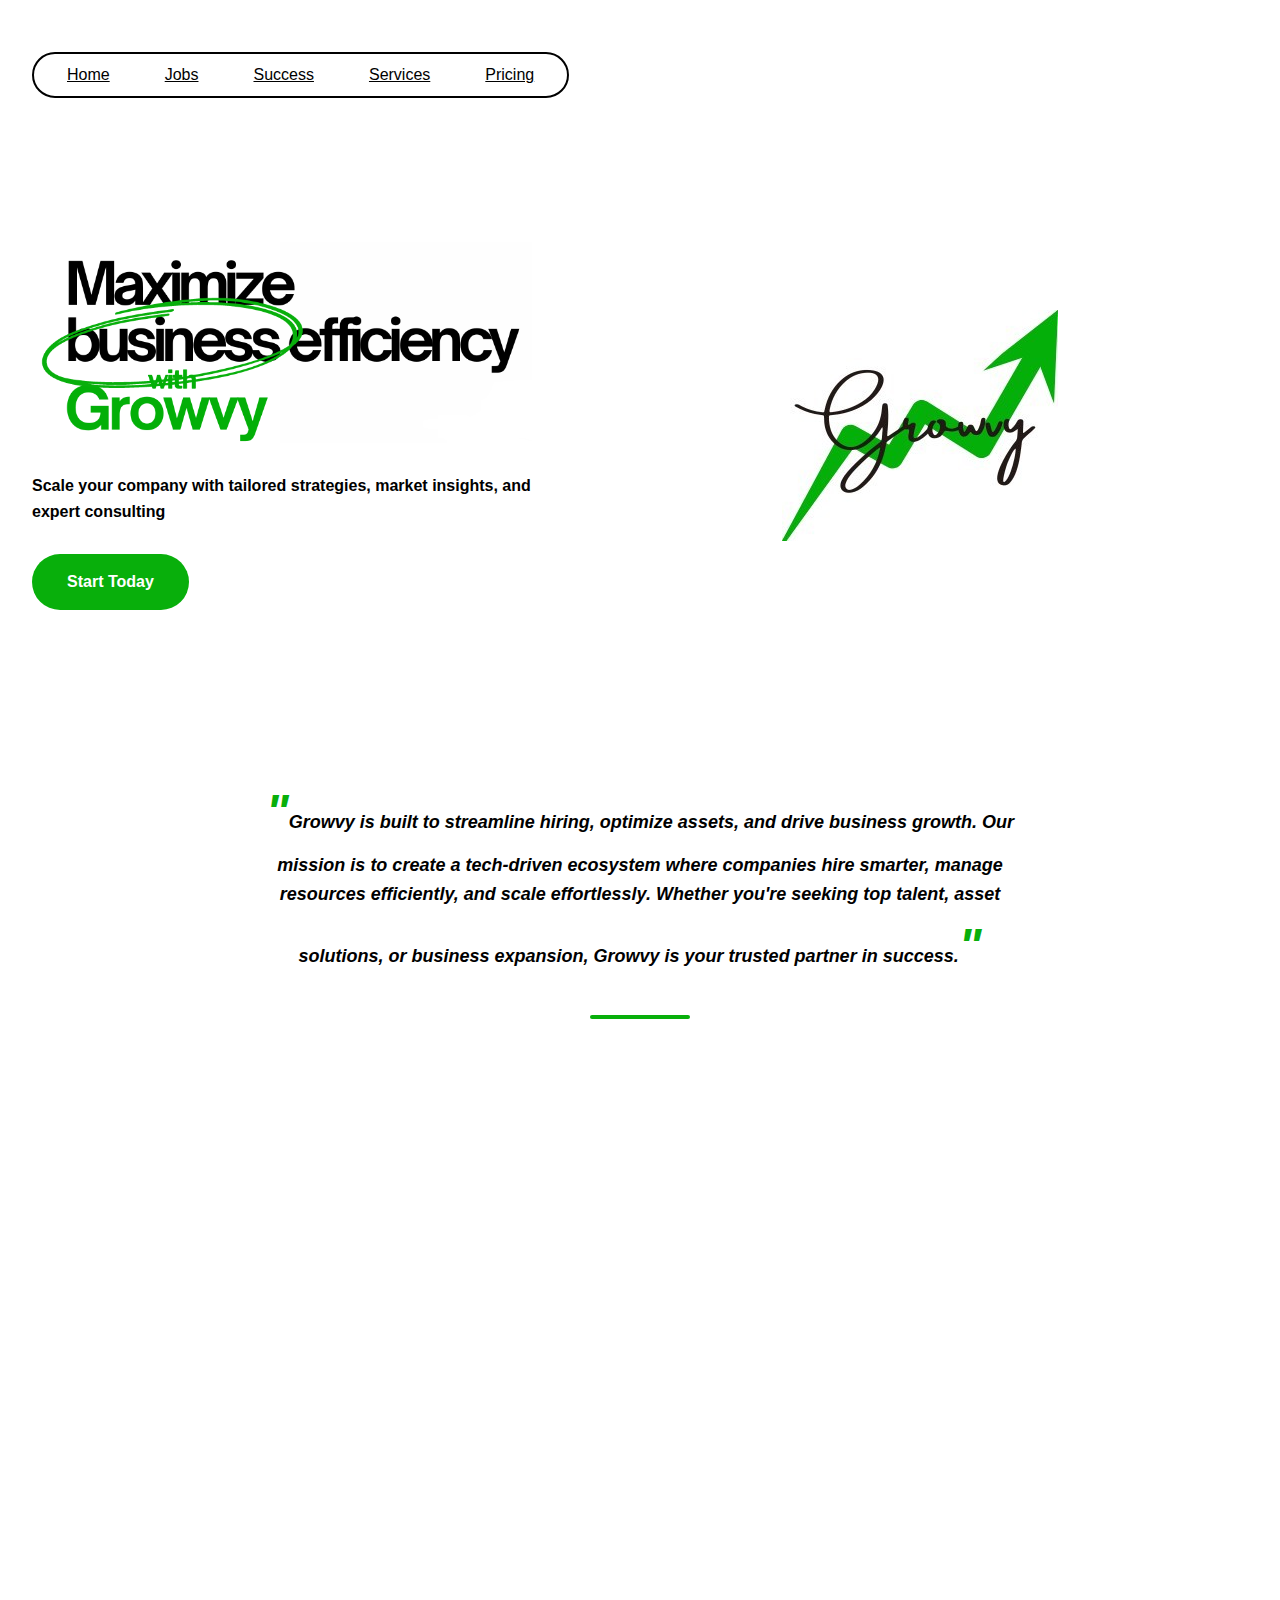
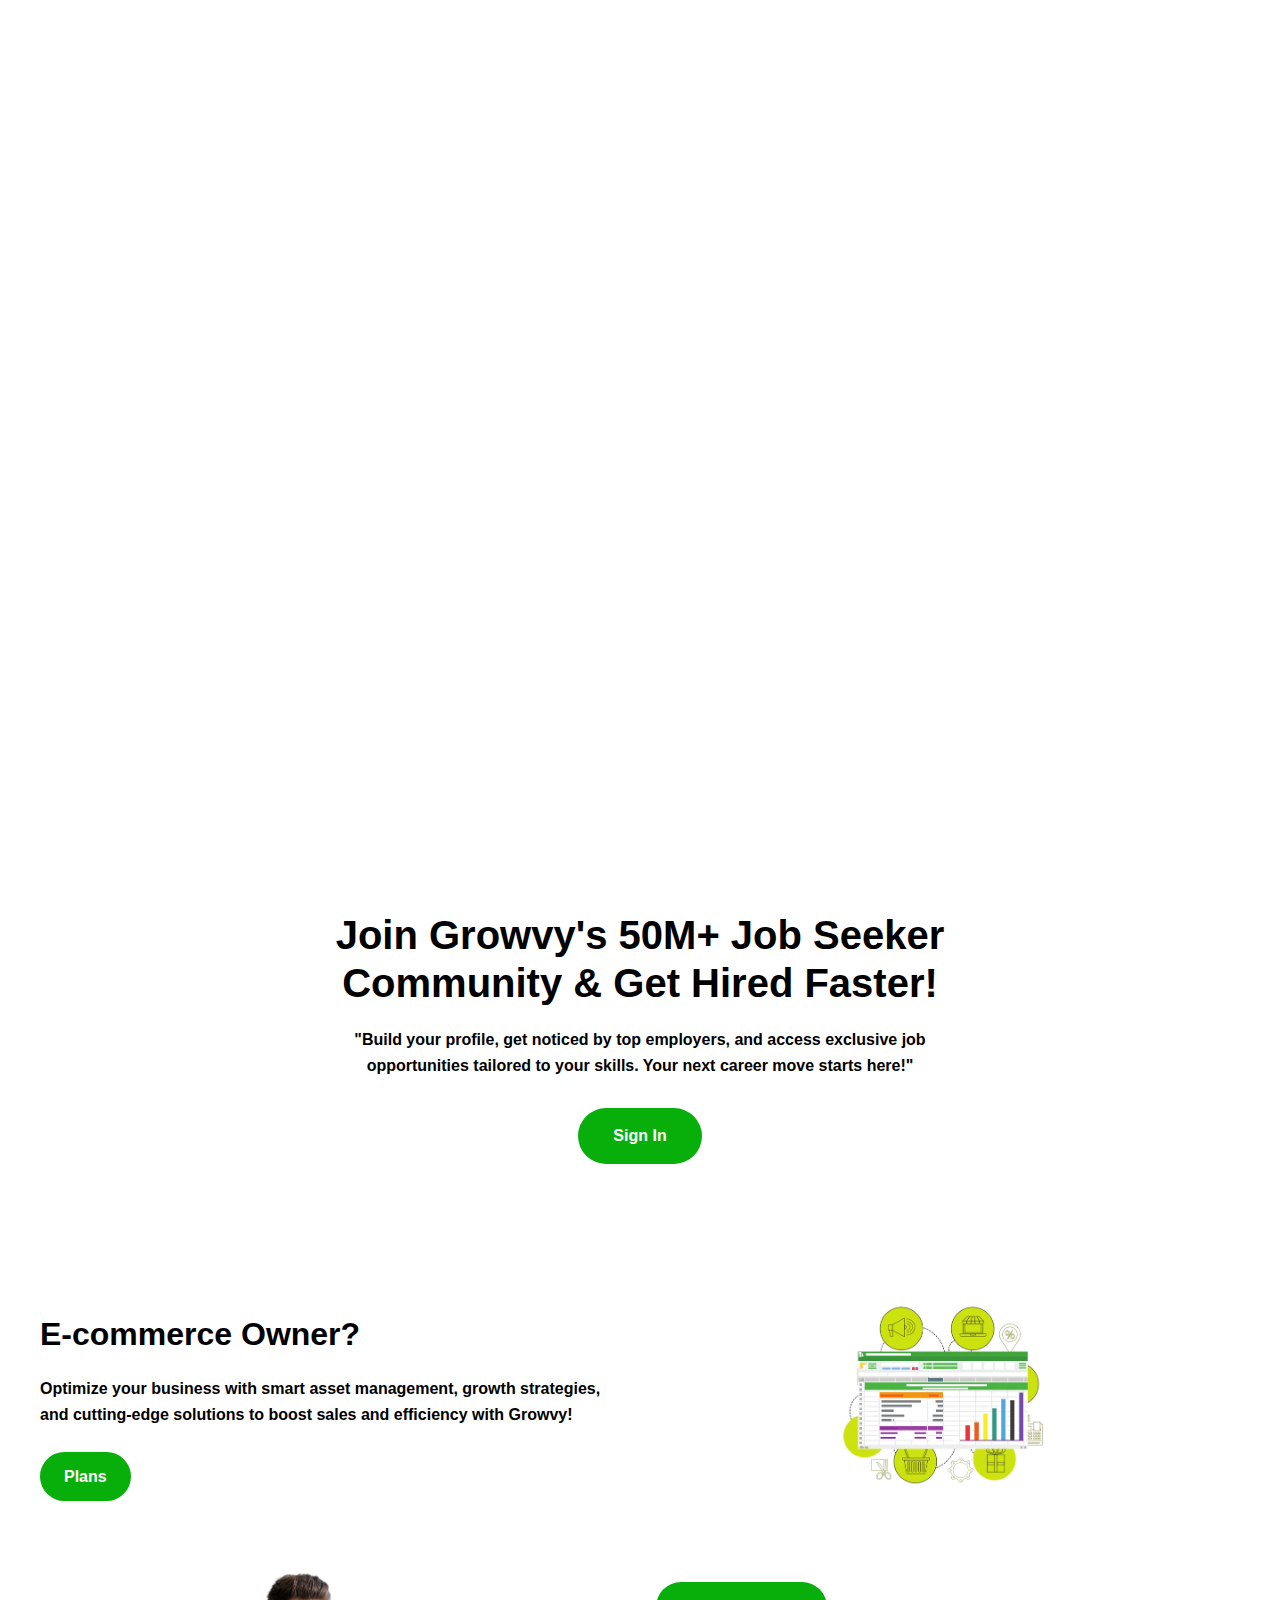
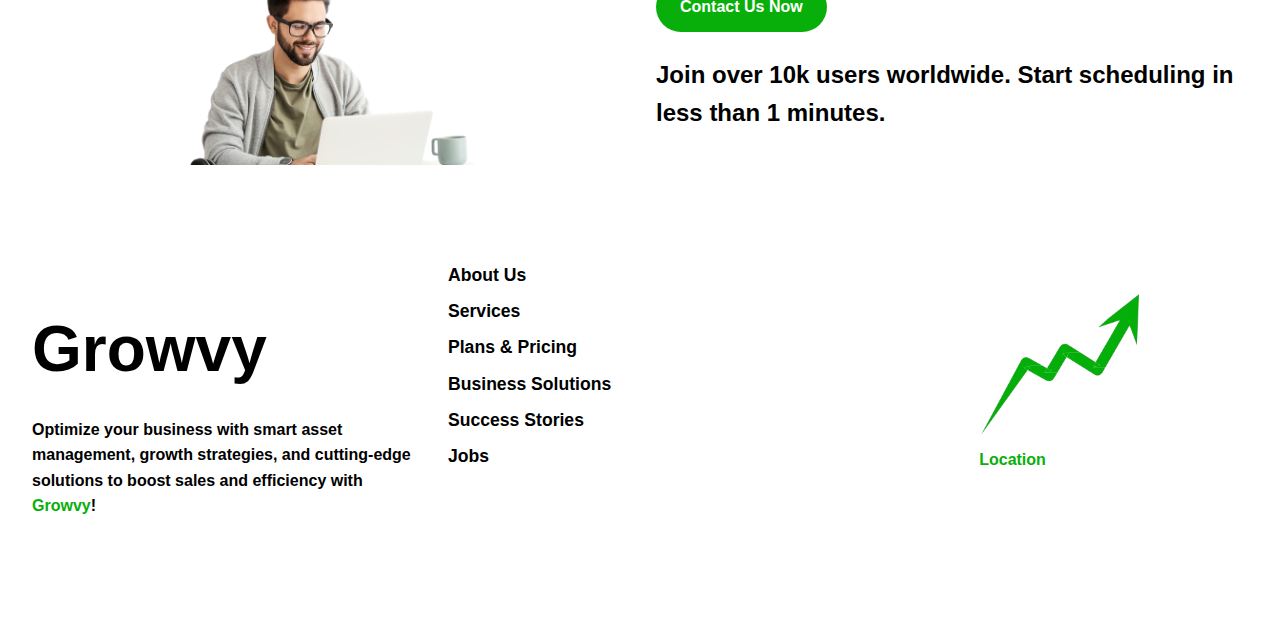
<file: index.html>
<!DOCTYPE html>
<html lang="en">

<head>
  <meta charset="UTF-8">
  <meta name="viewport" content="width=device-width, initial-scale=1.0">
  <title>Growvy - Maximize Business Efficiency</title>
  <link rel="shortcut icon" href="assets/1.jpg" type="image/x-icon" />
  <link rel="stylesheet" href="https://cdnjs.cloudflare.com/ajax/libs/font-awesome/6.0.0-beta3/css/all.min.css"
    integrity="sha512-Fo3rlrZj/k7ujTnHg4CGR2D7kSs0v4LLanw2qksYuRlEzO+tcaEPQogQ0KaoGN26/zrn20ImR1DfuLWnOo7aBA=="
    crossorigin="anonymous" referrerpolicy="no-referrer" />
  <link rel="stylesheet" href="style.css">
</head>

<body>
  <!-- Header -->
  <header class="header">
    <div class="container">
      <div class="navbar">
        <div class="nav-container">
          <nav class="nav-pills">
            <span><a href="index.html" class="nav-link">Home</a></span>
            <span><a href="jobs.html" class="nav-link">Jobs</a></span>
            <span><a href="success.html" class="nav-link">Success</a></span>
            <span><a href="services.html" class="nav-link">Services</a></span>
            <span><a href="pricing.html" class="nav-link">Pricing</a></span>
          </nav>
        </div>
        <button id="menu-toggle" aria-label="Toggle Menu">
          <i class="fas fa-bars"></i>
        </button>
      </div>
    </div>
  </header>

  <!-- Hero Section -->
  <section class="hero-section">
    <div class="container">
      <div class="hero-content">
        <div class="hero-left">
          <div class="hero-title-image">
            <img src="assets/0.png" alt="Maximize business efficiency with Growvy" class="title-image-placeholder">
          </div>
          <p class="hero-description">Scale your company with tailored strategies, market insights, and expert
            consulting</p>
          <a href="#start" class="start-today-btn">Start Today</a>
        </div>
        <div class="hero-right">
          <img src="assets/1.jpg" alt="Growvy Logo" class="title-image-placeholder">
        </div>
      </div>
    </div>
  </section>

  <!-- Quote Section -->
  <section class="quote-section">
    <div class="container">
      <p class="quote-text">Growvy is built to streamline hiring, optimize assets, and drive business growth. Our
        mission is to create a tech-driven ecosystem where companies hire smarter, manage resources efficiently, and
        scale effortlessly. Whether you're seeking top talent, asset solutions, or business expansion, Growvy is your
        trusted partner in success.</p>
      <div class="green-line"></div>
    </div>
  </section>

  <!-- User Sections -->
  <section class="user-sections">
    <div class="container">
      <!-- Job Seeker -->
      <div class="user-card fade-in">
        <div class="user-content">
          <h2 class="user-title">I'm a Job Seeker!</h2>
          <p class="user-description">Looking for job according to my skills and requirements.</p>
          <a href="#jobs" class="user-btn">Jobs</a>
        </div>
        <div class="user-image">
          <img src="assets/2.png" alt="Job Seeker Image" style="max-width: 300px; height: 200px; object-fit: contain;">
        </div>
      </div>

      <!-- Employer -->
      <div class="user-card reverse fade-in">
        <div class="user-content">
          <h2 class="user-title">I'm an Employer!</h2>
          <p class="user-description">Looking for talented candidates for my company.</p>
          <a href="#post-job" class="user-btn">Post a Job</a>
        </div>
        <div class="user-image">
          <img src="assets/3.png" alt="Employer Image" style="max-width: 300px; height: 200px; object-fit: contain;">
        </div>
      </div>

      <!-- E-commerce Store -->
      <div class="user-card fade-in">
        <div class="user-content">
          <h2 class="user-title">I'm a E-commerce Store!</h2>
          <p class="user-description">Looking for potential sales data for sales campaign.</p>
          <a href="#data" class="user-btn">Sales Data</a>
        </div>
        <div class="user-image">
          <img src="assets/6.png" alt="E-commerce Image" style="max-width: 300px; height: 200px; object-fit: contain;">
        </div>
      </div>

      <!-- Business -->
      <div class="user-card reverse fade-in">
        <div class="user-content">
          <h2 class="user-title">I'm Business!</h2>
          <p class="user-description">Looking for CRM or Data resources to boost my business.</p>
          <a href="#plans" class="user-btn">Business Plans</a>
        </div>
        <div class="user-image">
          <img src="assets/5.png" alt="Business Image" style="max-width: 300px; height: 200px; object-fit: contain;">
        </div>
      </div>
    </div>
  </section>

  <!-- Community Section -->
  <section class="community-section">
    <div class="container">
      <h2 class="community-title">Join Growvy's 50M+ Job Seeker<br>Community & Get Hired Faster!</h2>
      <p class="community-description">"Build your profile, get noticed by top employers, and access exclusive job
        opportunities tailored to your skills. Your next career move starts here!"</p>
      <a href="#join" class="signin-btn">Sign In</a>
    </div>
  </section>

  <main>
    <section class="container">
      <div class="container-content">
        <div class="container-text">
          <h1>E-commerce Owner?</h1>
          <p>
            Optimize your business with smart asset management, growth
            strategies, and cutting-edge solutions to boost sales and
            efficiency with Growvy!
          </p>
          <a href="#" class="btn" rel="noopener noreferrer">Plans </a>
        </div>
        <div class="container-image">
          <img src="assets/6.png" alt="E-commerce Owner"
            style="max-width: 300px; height: 200px; object-fit: contain;" />
        </div>
      </div>
    </section>

    <section class="container">
      <div class="container-content reverse">
        <div class="container-text">
          <a href="#" class="btn" target="_blank" rel="noopener noreferrer">Contact Us Now</a>
          <h3>
            <strong>Join over 10k users worldwide. Start scheduling in less than 1
              minutes.</strong>
          </h3>
        </div>
        <div class="container-image">
          <img src="assets/7.png" alt="Schedule Call" style="max-width: 300px; height: 200px; object-fit: contain;" />
        </div>
      </div>
    </section>
  </main>

  <section class="footer-grid">
    <div class="footer-left">
      <h2>Growvy</h2>
      <p>
        Optimize your business with smart asset management, growth strategies,
        and cutting-edge solutions to boost sales and efficiency with
        <span class="highlight">Growvy</span>!
      </p>
      <div class="social-icons">
        <a href="#" target="_blank"><i class="fab fa-facebook-f"></i></a>
        <a href="#" target="_blank"><i class="fab fa-instagram"></i></a>
        <a href="#" target="_blank"><i class="fab fa-linkedin-in"></i></a>
      </div>
    </div>

    <div class="footer-center">
      <ul>
        <a href="#about">
          <li><strong>About Us</strong></li>
        </a>
        <a href="services.html#solution">
          <li><strong>Services</strong></li>
        </a>
        <a href="pricing.html#cards">
          <li><strong>Plans & Pricing</strong></li>
        </a>
        <a href="services.html#solution">
          <li><strong>Business Solutions</strong></li>
        </a>
        <a href="success.html#testimonials">
          <li><strong>Success Stories</strong></li>
        </a>
        <a href="jobs.html#jobs">
          <li><strong>Jobs</strong></li>
        </a>
      </ul>
      <div class="stars">
        <i class="fas fa-star"></i>
        <i class="fas fa-star"></i>
        <i class="fas fa-star"></i>
        <i class="fas fa-star"></i>
        <i class="fas fa-star"></i>
      </div>
    </div>

    <div class="footer-right">
      <a href="#" target="_blank" rel="noopener noreferrer" style="text-decoration: none">
        <img src="assets/8.png" alt="Location" style="max-width: 200px; height: auto; object-fit: contain;" />
        <i class="fas fa-map-marker-alt" style="color: #08af0b; margin-left: 30%"></i>
        <span style="color: #08af0b; font-weight: bold">Location</span>
      </a>
    </div>
  </section>

  <script>
    // Intersection Observer for fade-in animations
    const observerOptions = {
      threshold: 0.1,
      rootMargin: '0px 0px -50px 0px'
    };

    const observer = new IntersectionObserver(function (entries) {
      entries.forEach(entry => {
        if (entry.isIntersecting) {
          entry.target.classList.add('visible');
        }
      });
    }, observerOptions);

    // Observe all fade-in elements
    document.querySelectorAll('.fade-in').forEach(el => {
      observer.observe(el);
    });

    // Navigation active state
    document.querySelectorAll('.nav-link').forEach(link => {
      link.addEventListener('click', function (e) {
        // Only prevent default for in-page anchors
        if (this.getAttribute('href').startsWith('#')) {
          e.preventDefault();
          document.querySelectorAll('.nav-link').forEach(l => l.classList.remove('active'));
          this.classList.add('active');
          const target = document.querySelector(this.getAttribute('href'));
          if (target) {
            target.scrollIntoView({
              behavior: 'smooth',
              block: 'start'
            });
          }
        }
      });
    });

    // Button hover effects
    document.querySelectorAll('.start-today-btn, .user-btn, .signin-btn').forEach(btn => {
      btn.addEventListener('mouseenter', function () {
        this.style.transform = 'translateY(-3px)';
        this.style.boxShadow = '0 10px 25px rgba(8, 175, 11, 0.3)';
      });

      btn.addEventListener('mouseleave', function () {
        this.style.transform = 'translateY(0)';
        this.style.boxShadow = 'none';
      });
    });

    // Smooth scrolling for in-page anchors only
    document.querySelectorAll('a[href^="#"]').forEach(anchor => {
      anchor.addEventListener('click', function (e) {
        e.preventDefault();
        const target = document.querySelector(this.getAttribute('href'));
        if (target) {
          target.scrollIntoView({
            behavior: 'smooth',
            block: 'start'
          });
        }
      });
    });

    //hamburger menu toggle
    document.addEventListener("DOMContentLoaded", function () {
      const menuToggle = document.getElementById("menu-toggle");
      const navLinks = document.querySelector(".nav-pills");
      menuToggle.addEventListener("click", function () {
        navLinks.classList.toggle("show");
      });
    });
  </script>
</body>

</html>
</file>
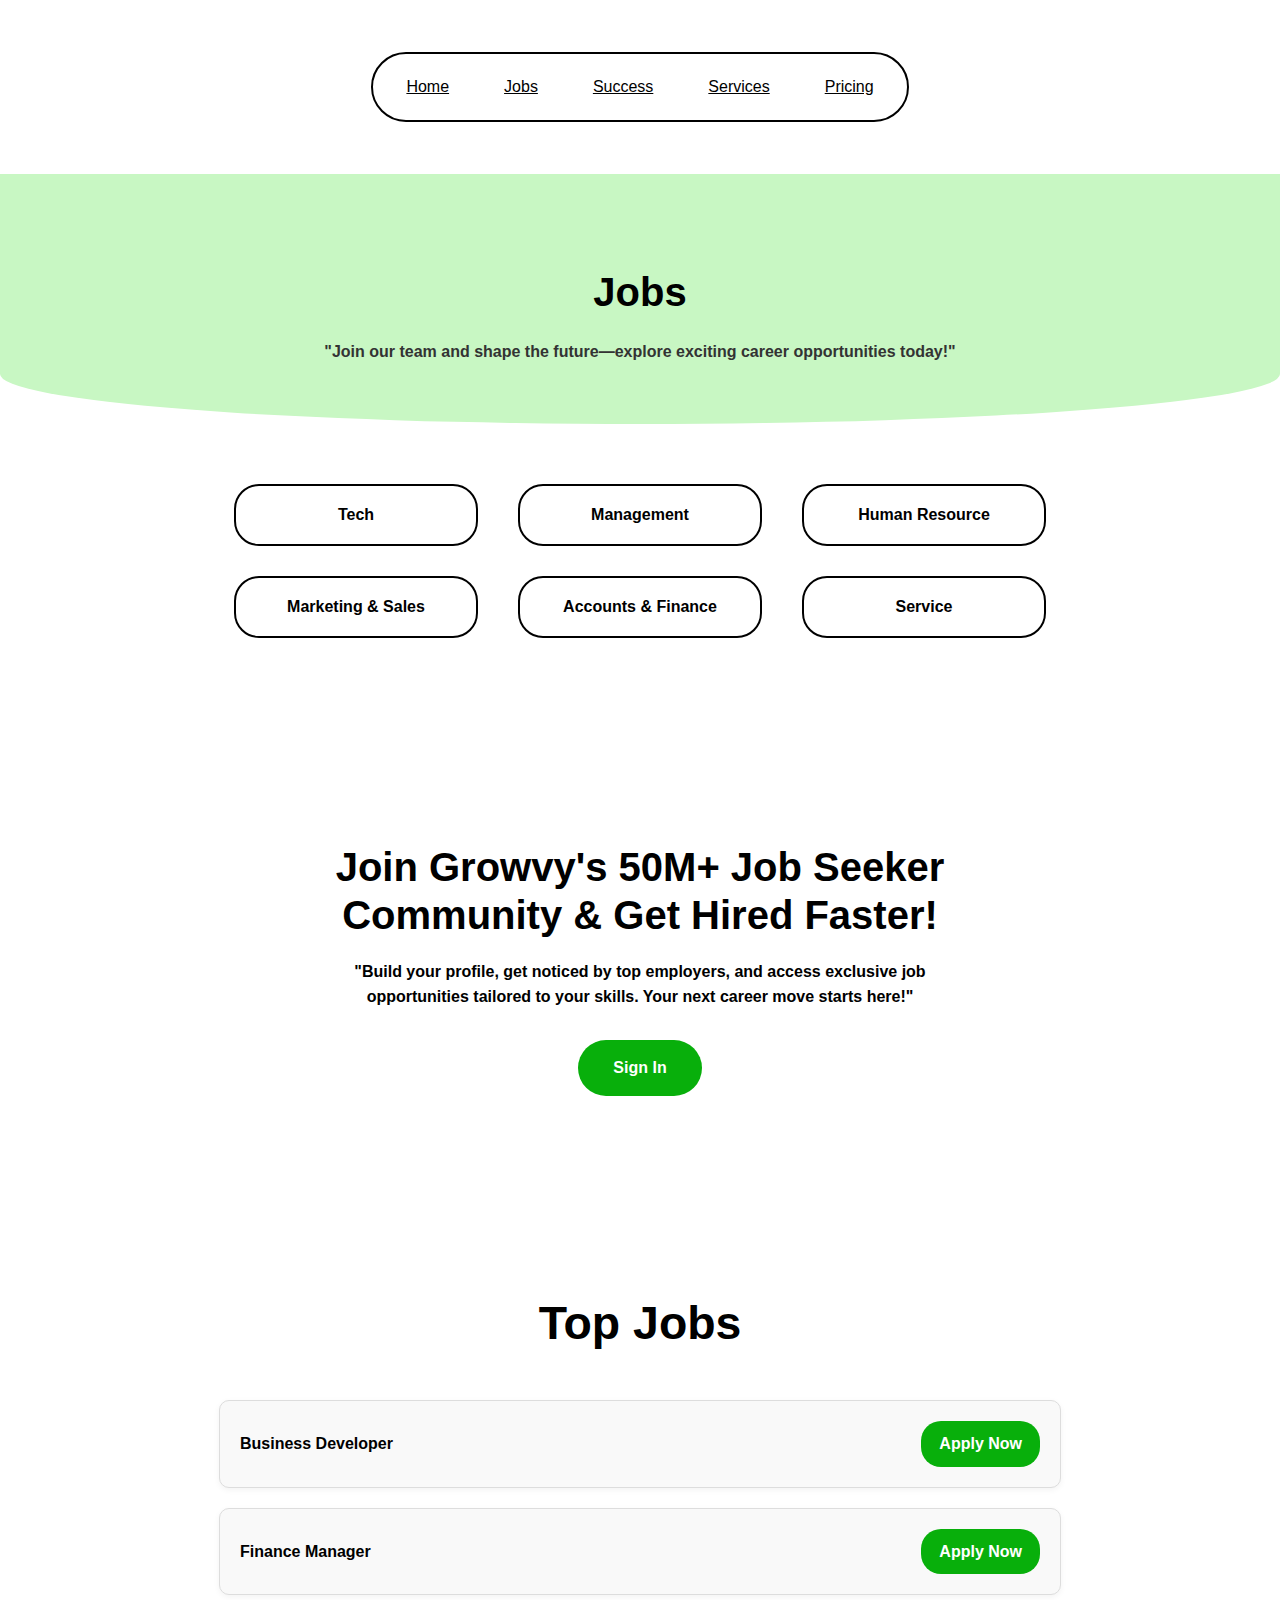
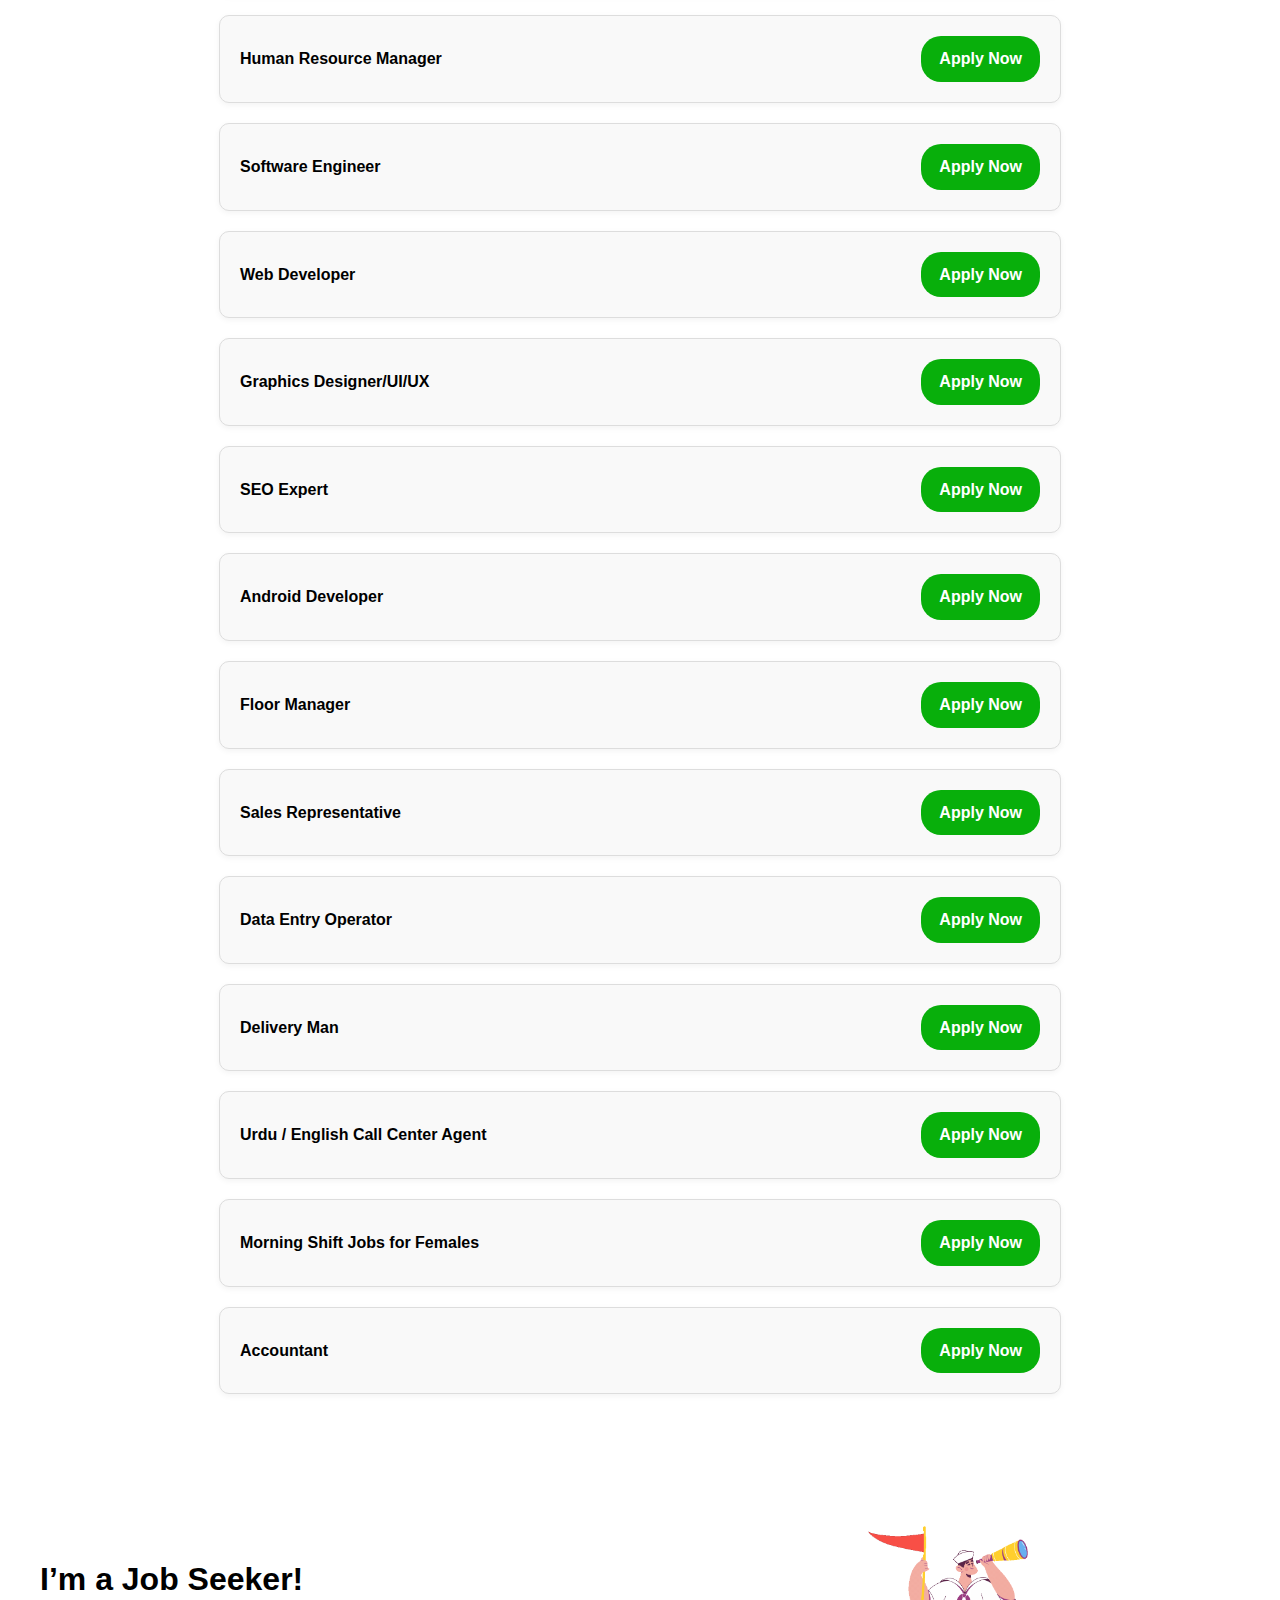
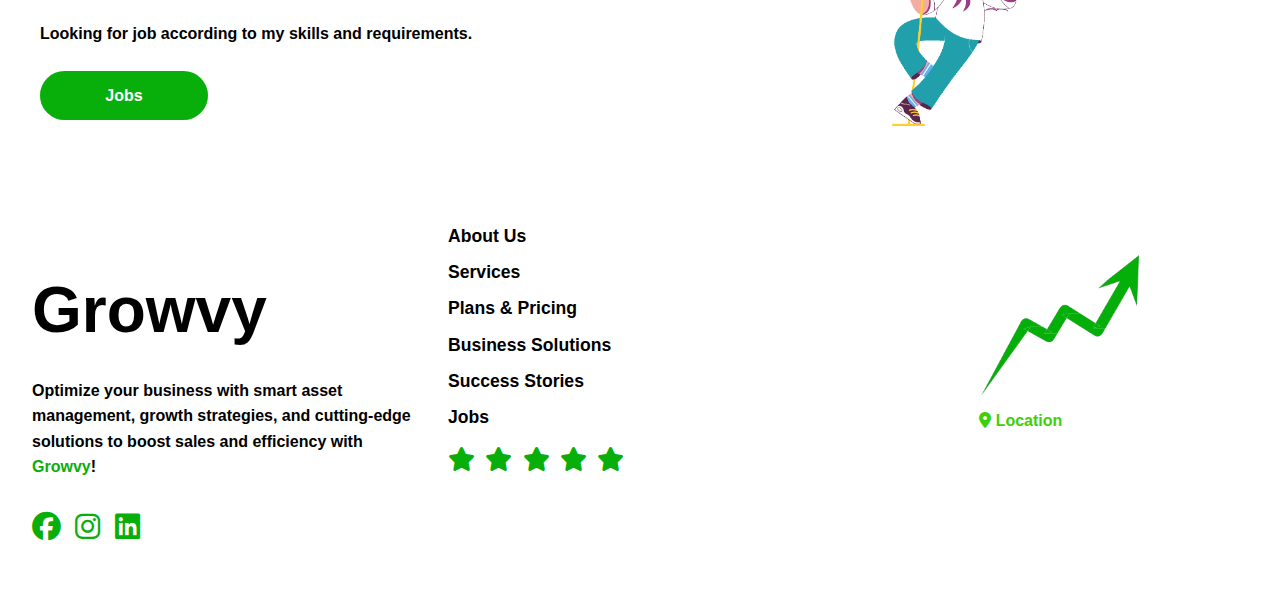
<file: jobs.html>
<!DOCTYPE html>
<html lang="en">

<head>
    <meta charset="UTF-8" />
    <meta name="viewport" content="width=device-width, initial-scale=1.0" />
    <title>Growvy - Jobs</title>
    <link rel="stylesheet" href="style.css" />
    <link rel="shortcut icon" href="assets/1.jpg" type="image/x-icon" />
    <link rel="stylesheet"
        href="https://fonts.googleapis.com/css2?family=Material+Symbols+Outlined:opsz,wght,FILL,GRAD@24,400,0,0&icon_names=star" />
    <link rel="stylesheet" href="https://cdnjs.cloudflare.com/ajax/libs/font-awesome/6.5.0/css/all.min.css"
        integrity="sha512-..." crossorigin="anonymous" referrerpolicy="no-referrer" />
</head>

<body>
    <!-- Header -->
    <header class="header">
        <div class="container">
            <div class="nav-container">
                <nav class="nav-pills">
                    <a href="index.html" class="nav-link">Home</a>
                    <a href="jobs.html" class="nav-link">Jobs</a>
                    <a href="success.html" class="nav-link">Success</a>
                    <a href="services.html" class="nav-link">Services</a>
                    <a href="pricing.html" class="nav-link">Pricing</a>
                </nav>
            </div>
        </div>
    </header>

    <main>
        <section class="jobs-section">
            <div class="top-bg"></div>
            <div class="jobs-header">
                <h1>Jobs</h1>
                <p>
                    "Join our team and shape the future—explore exciting career
                    opportunities today!"
                </p>
            </div>

            <div class="container2">
                <div class="box">Tech</div>
                <div class="box">Management</div>
                <div class="box">Human Resource</div>
                <div class="box">Marketing & Sales</div>
                <div class="box">Accounts & Finance</div>
                <div class="box">Service</div>
            </div>
        </section>

        <!-- Community Section -->
        <section class="community-section">
            <div class="container">
                <h2 class="community-title">Join Growvy's 50M+ Job Seeker<br>Community & Get Hired Faster!</h2>
                <p class="community-description">"Build your profile, get noticed by top employers, and access exclusive
                    job
                    opportunities tailored to your skills. Your next career move starts here!"</p>
                <a href="#join" class="signin-btn">Sign In</a>
            </div>
        </section>

        <section class="jobs-section" id="jobs">
            <h2>Top Jobs</h2>

            <div class="job-card">
                <span class="job-title">Business Developer</span>
                <a href="#" class="apply-btn" target="_blank" rel="noopener noreferrer">Apply Now</a>
            </div>

            <div class="job-card">
                <span class="job-title">Finance Manager</span>
                <a href="#" class="apply-btn" target="_blank" rel="noopener noreferrer">Apply Now</a>
            </div>
            <div class="job-card">
                <span class="job-title">Human Resource Manager</span>
                <a href="#" class="apply-btn" target="_blank" rel="noopener noreferrer">Apply Now</a>
            </div>
            <div class="job-card">
                <span class="job-title">Software Engineer</span>
                <a href="#" class="apply-btn" target="_blank" rel="noopener noreferrer">Apply Now</a>
            </div>
            <div class="job-card">
                <span class="job-title">Web Developer</span>
                <a href="#" class="apply-btn" target="_blank" rel="noopener noreferrer">Apply Now</a>
            </div>
            <div class="job-card">
                <span class="job-title">Graphics Designer/UI/UX</span>
                <a href="#" class="apply-btn" target="_blank" rel="noopener noreferrer">Apply Now</a>
            </div>
            <div class="job-card">
                <span class="job-title">SEO Expert</span>
                <a href="#" class="apply-btn" target="_blank" rel="noopener noreferrer">Apply Now</a>
            </div>
            <div class="job-card">
                <span class="job-title">Android Developer</span>
                <a href="#" class="apply-btn" target="_blank" rel="noopener noreferrer">Apply Now</a>
            </div>
            <div class="job-card">
                <span class="job-title">Floor Manager</span>
                <a href="#" class="apply-btn" target="_blank" rel="noopener noreferrer">Apply Now</a>
            </div>
            <div class="job-card">
                <span class="job-title">Sales Representative</span>
                <a href="#" class="apply-btn" target="_blank" rel="noopener noreferrer">Apply Now</a>
            </div>
            <div class="job-card">
                <span class="job-title">Data Entry Operator</span>
                <a href="#" class="apply-btn" target="_blank" rel="noopener noreferrer">Apply Now</a>
            </div>
            <div class="job-card">
                <span class="job-title">Delivery Man</span>
                <a href="#" class="apply-btn" target="_blank" rel="noopener noreferrer">Apply Now</a>
            </div>
            <div class="job-card">
                <span class="job-title">Urdu / English Call Center Agent</span>
                <a href="#" class="apply-btn" target="_blank" rel="noopener noreferrer">Apply Now</a>
            </div>
            <div class="job-card">
                <span class="job-title">Morning Shift Jobs for Females</span>
                <a href="#" class="apply-btn" target="_blank" rel="noopener noreferrer">Apply Now</a>
            </div>
            <div class="job-card">
                <span class="job-title">Accountant</span>
                <a href="#" class="apply-btn" target="_blank" rel="noopener noreferrer">Apply Now</a>
            </div>
        </section>
        <section class="container">
            <div class="container-content">
                <div class="container-text">
                    <h1>I’m a Job Seeker!</h1>
                    <p>Looking for job according to my skills and requirements.</p>
                    <a href="#" class="btn" target="_blank" style=" width: 120px; text-align: center;">Jobs</a>
                </div>
                <div class="container-image">
                    <img src="assets/2.png" alt="E-commerce Owner" height="200px" width="300px" />
                </div>
            </div>
        </section>
    </main>

    <section class="footer-grid">
        <div class="footer-left">
            <h2>Growvy</h2>
            <p>
                Optimize your business with smart asset management, growth strategies,
                and cutting-edge solutions to boost sales and efficiency with
                <span class="highlight">Growvy</span>!
            </p>
            <div class="social-icons">
                <a href="#" target="_blank"><i class="fab fa-facebook"></i></a>
                <a href="#" target="_blank"><i class="fa-brands fa-instagram"></i></a>
                <a href="#"><i class="fab fa-linkedin"></i></a>
            </div>
        </div>

        <div class="footer-center">
            <ul>
                <a href="index.html#about">
                    <li><strong>About Us</strong></li>
                </a>
                <a href="services.html#solution">
                    <li><strong>Services</strong></li>
                </a>
                <a href="pricing.html#cards">
                    <li><strong>Plans & Pricing</strong></li>
                </a>
                <a href="services.html#solution">
                    <li><strong>Business Solutions</strong></li>
                </a>
                <a href="success.html#testimonials">
                    <li><strong>Success Stories</strong></li>
                </a>
                <a href="#jobs">
                    <li><strong>Jobs</strong></li>
                </a>
            </ul>
            <div class="stars">
                <i class="fas fa-star"></i>
                <i class="fas fa-star"></i>
                <i class="fas fa-star"></i>
                <i class="fas fa-star"></i>
                <i class="fas fa-star"></i>
            </div>
        </div>

        <div class="footer-right">
            <a href="#" target="_blank" rel="noopener noreferrer" style="text-decoration: none">
                <img src="assets/8.png" alt="Location" />
                <i class="fas fa-map-marker-alt" style="color: #3cd00b; margin-left: 30%"></i>
                <span style="color: #3cd00b; font-weight: bold">Location</span>
            </a>
        </div>
    </section>

    <script src="main.js"></script>
</body>

</html>
</file>
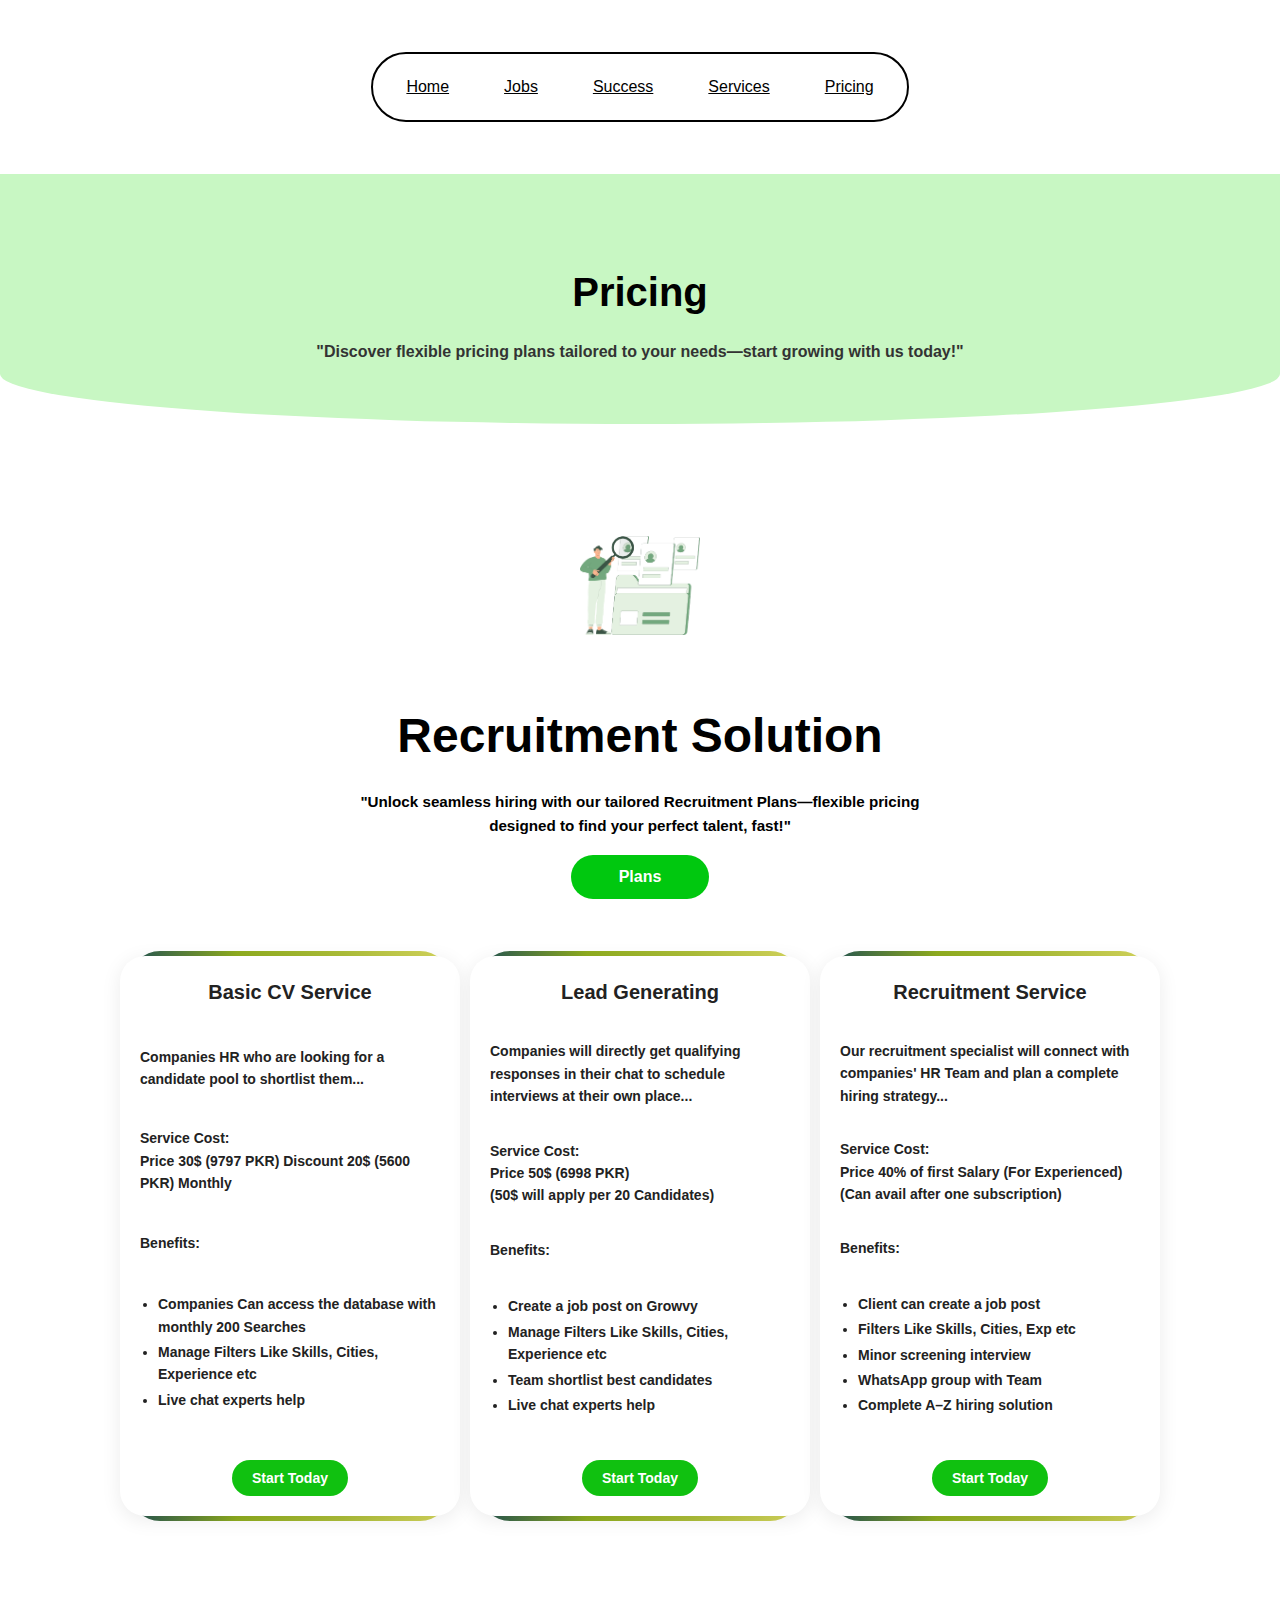
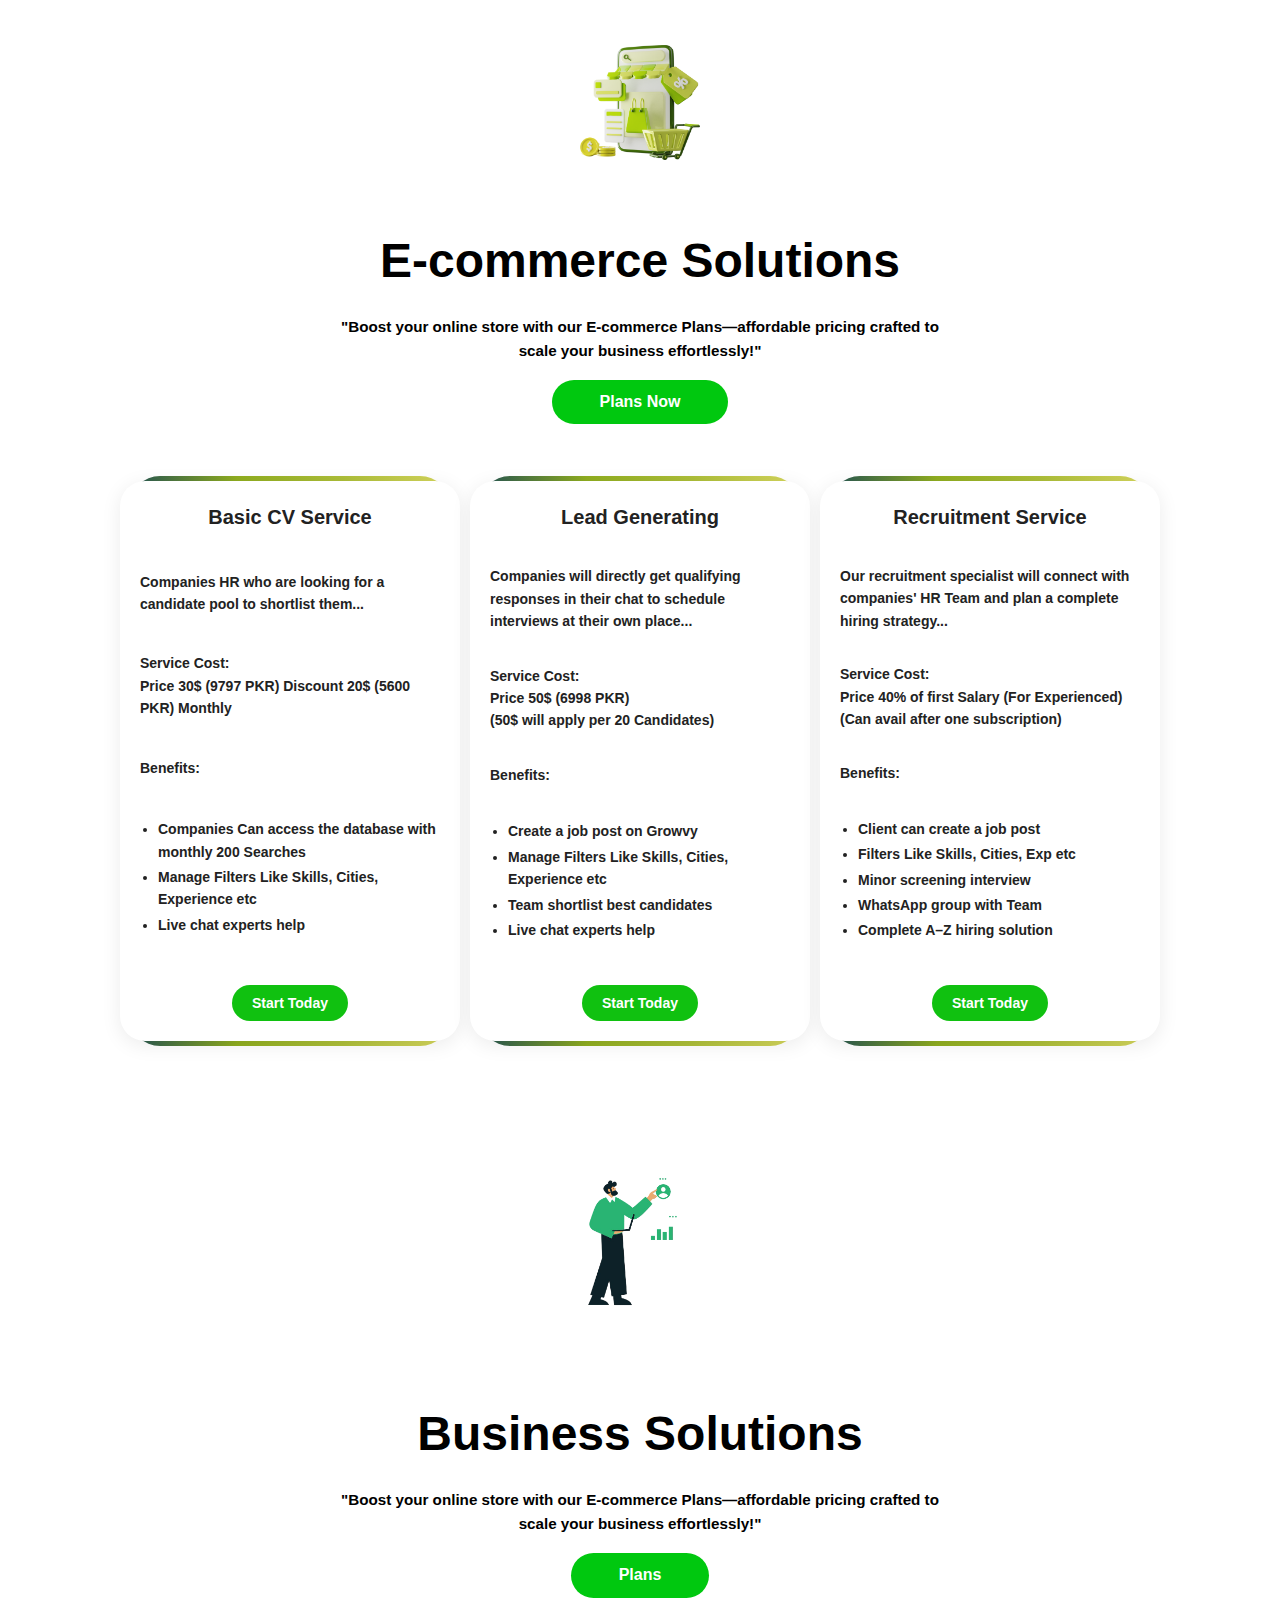
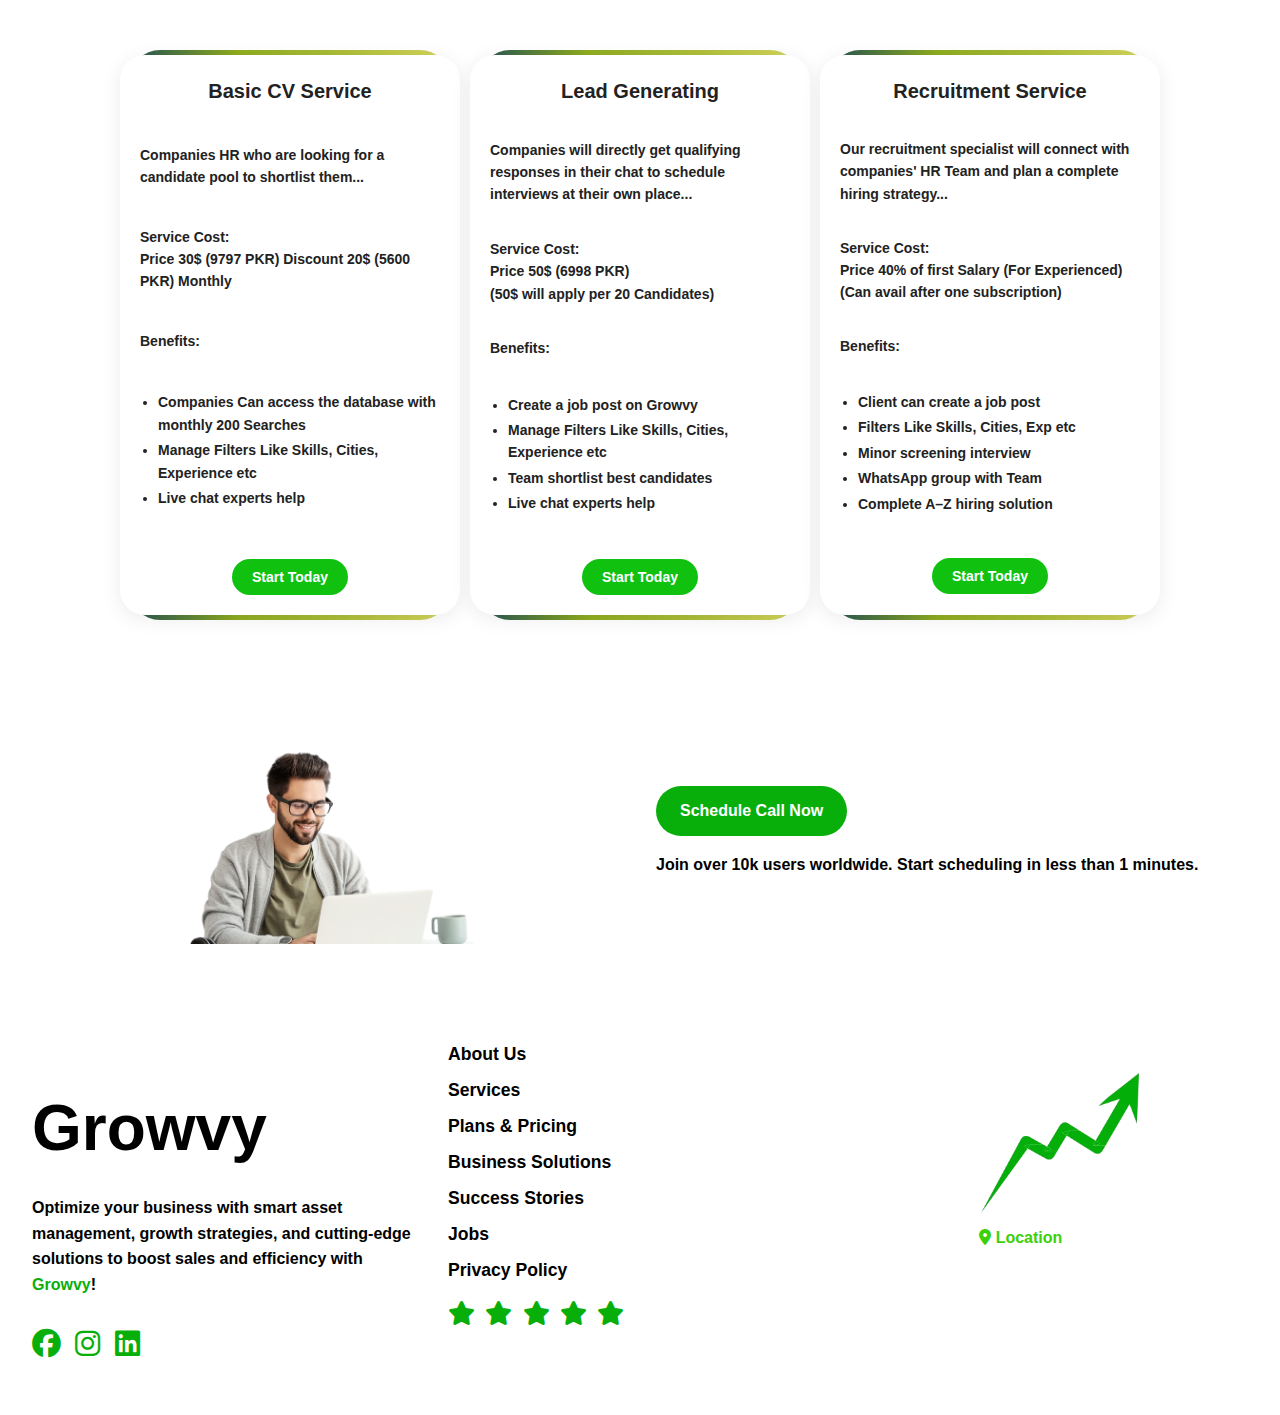
<file: pricing.html>
<!DOCTYPE html>
<html lang="en">

<head>
    <meta charset="UTF-8" />
    <meta name="viewport" content="width=device-width, initial-scale=1.0" />
    <title>Growvy - Home</title>
    <link rel="stylesheet" href="style.css" />
    <link rel="shortcut icon" href="assets/1.jpg" type="image/x-icon">
    <link rel="stylesheet"
        href="https://fonts.googleapis.com/css2?family=Material+Symbols+Outlined:opsz,wght,FILL,GRAD@24,400,0,0&icon_names=star" />
    <link rel="stylesheet" href="https://cdnjs.cloudflare.com/ajax/libs/font-awesome/6.5.0/css/all.min.css"
        integrity="sha512-..." crossorigin="anonymous" referrerpolicy="no-referrer" />
</head>

<body>
    <!-- Header -->
    <header class="header">
        <div class="container">
            <div class="nav-container">
                <nav class="nav-pills">
                    <a href="index.html" class="nav-link">Home</a>
                    <a href="jobs.html" class="nav-link">Jobs</a>
                    <a href="success.html" class="nav-link">Success</a>
                    <a href="services.html" class="nav-link">Services</a>
                    <a href="pricing.html" class="nav-link">Pricing</a>
                </nav>
            </div>
        </div>
    </header>



    <main>
        <section class="pricing-section">
            <div class="top-bg"></div>
            <div class="pricing-header">
                <h1>Pricing</h1>
                <p>
                    "Discover flexible pricing plans tailored to your needs—start growing with us today!"
                </p>
            </div>


        </section>

        <section class="recruitment">
            <div class="header">
                <img src="assets/13.png" alt="Recruitment" />
                <h2>Recruitment Solution</h2>
                <p>"Unlock seamless hiring with our tailored Recruitment Plans—flexible pricing designed to find your
                    perfect talent, fast!"</p>
                <a href="#" class="btn-main"> Plans </a>
            </div>
            <div class="card-container">
                <div class="card-wrapper">
                    <div class="card">
                        <h3>Basic CV Service</h3>
                        <p>Companies HR who are looking for a candidate pool to shortlist them...</p>
                        <p><strong>Service Cost:</strong><br>Price 30$ (9797 PKR) Discount 20$ (5600 PKR) Monthly</p>
                        <p><strong>Benefits:</strong></p>
                        <ul>
                            <li>Companies Can access the database with monthly 200 Searches</li>
                            <li>Manage Filters Like Skills, Cities, Experience etc</li>
                            <li>Live chat experts help</li>
                        </ul>
                        <button class="start-btn">Start Today</button>
                    </div>
                </div>

                <div class="card-wrapper">
                    <div class="card">
                        <h3>Lead Generating</h3>
                        <p>Companies will directly get qualifying responses in their chat to schedule interviews at
                            their own place...</p>
                        <p><strong>Service Cost:</strong><br>Price 50$ (6998 PKR)<br>(50$ will apply per 20 Candidates)
                        </p>
                        <p><strong>Benefits:</strong></p>
                        <ul>
                            <li>Create a job post on Growvy</li>
                            <li>Manage Filters Like Skills, Cities, Experience etc</li>
                            <li>Team shortlist best candidates</li>
                            <li>Live chat experts help</li>
                        </ul>
                        <button class="start-btn">Start Today</button>
                    </div>
                </div>

                <div class="card-wrapper">
                    <div class="card">
                        <h3>Recruitment Service</h3>
                        <p>Our recruitment specialist will connect with companies' HR Team and plan a complete hiring
                            strategy...</p>
                        <p><strong>Service Cost:</strong><br>Price 40% of first Salary (For Experienced)<br>(Can avail
                            after one subscription)</p>
                        <p><strong>Benefits:</strong></p>
                        <ul>
                            <li>Client can create a job post</li>
                            <li>Filters Like Skills, Cities, Exp etc</li>
                            <li>Minor screening interview</li>
                            <li>WhatsApp group with Team</li>
                            <li>Complete A–Z hiring solution</li>
                        </ul>
                        <button class="start-btn">Start Today</button>
                    </div>
                </div>
            </div>
            </div>
        </section>
        <section class="recruitment">
            <div class="header">
                <img src="assets/14.png" alt="E-commerce" />
                <h2>E-commerce Solutions</h2>
                <p>"Boost your online store with our E-commerce Plans—affordable pricing crafted to scale your business
                    effortlessly!"</p>
                <a href="#" class="btn-main">Plans Now</a>
            </div>
            <div class="card-container">
                <div class="card-wrapper">
                    <div class="card">
                        <h3>Basic CV Service</h3>
                        <p>Companies HR who are looking for a candidate pool to shortlist them...</p>
                        <p><strong>Service Cost:</strong><br>Price 30$ (9797 PKR) Discount 20$ (5600 PKR) Monthly</p>
                        <p><strong>Benefits:</strong></p>
                        <ul>
                            <li>Companies Can access the database with monthly 200 Searches</li>
                            <li>Manage Filters Like Skills, Cities, Experience etc</li>
                            <li>Live chat experts help</li>
                        </ul>
                        <button class="start-btn">Start Today</button>
                    </div>
                </div>

                <div class="card-wrapper">
                    <div class="card">
                        <h3>Lead Generating</h3>
                        <p>Companies will directly get qualifying responses in their chat to schedule interviews at
                            their own place...</p>
                        <p><strong>Service Cost:</strong><br>Price 50$ (6998 PKR)<br>(50$ will apply per 20 Candidates)
                        </p>
                        <p><strong>Benefits:</strong></p>
                        <ul>
                            <li>Create a job post on Growvy</li>
                            <li>Manage Filters Like Skills, Cities, Experience etc</li>
                            <li>Team shortlist best candidates</li>
                            <li>Live chat experts help</li>
                        </ul>
                        <button class="start-btn">Start Today</button>
                    </div>
                </div>

                <div class="card-wrapper">
                    <div class="card">
                        <h3>Recruitment Service</h3>
                        <p>Our recruitment specialist will connect with companies' HR Team and plan a complete hiring
                            strategy...</p>
                        <p><strong>Service Cost:</strong><br>Price 40% of first Salary (For Experienced)<br>(Can avail
                            after one subscription)</p>
                        <p><strong>Benefits:</strong></p>
                        <ul>
                            <li>Client can create a job post</li>
                            <li>Filters Like Skills, Cities, Exp etc</li>
                            <li>Minor screening interview</li>
                            <li>WhatsApp group with Team</li>
                            <li>Complete A–Z hiring solution</li>
                        </ul>
                        <button class="start-btn">Start Today</button>
                    </div>
                </div>
            </div>
            </div>
        </section>
        <section class="recruitment">
            <div class="header">
                <img src="assets/5.png" alt="Business" />
                <h2>Business Solutions</h2>
                <p>"Boost your online store with our E-commerce Plans—affordable pricing crafted to scale your business
                    effortlessly!"</p>
                <a href="#" class="btn-main">Plans</a>
            </div>
            <div class="card-container">
                <div class="card-wrapper">
                    <div class="card">
                        <h3>Basic CV Service</h3>
                        <p>Companies HR who are looking for a candidate pool to shortlist them...</p>
                        <p><strong>Service Cost:</strong><br>Price 30$ (9797 PKR) Discount 20$ (5600 PKR) Monthly</p>
                        <p><strong>Benefits:</strong></p>
                        <ul>
                            <li>Companies Can access the database with monthly 200 Searches</li>
                            <li>Manage Filters Like Skills, Cities, Experience etc</li>
                            <li>Live chat experts help</li>
                        </ul>
                        <button class="start-btn">Start Today</button>
                    </div>
                </div>

                <div class="card-wrapper">
                    <div class="card">
                        <h3>Lead Generating</h3>
                        <p>Companies will directly get qualifying responses in their chat to schedule interviews at
                            their own place...</p>
                        <p><strong>Service Cost:</strong><br>Price 50$ (6998 PKR)<br>(50$ will apply per 20 Candidates)
                        </p>
                        <p><strong>Benefits:</strong></p>
                        <ul>
                            <li>Create a job post on Growvy</li>
                            <li>Manage Filters Like Skills, Cities, Experience etc</li>
                            <li>Team shortlist best candidates</li>
                            <li>Live chat experts help</li>
                        </ul>
                        <button class="start-btn">Start Today</button>
                    </div>
                </div>

                <div class="card-wrapper">
                    <div class="card">
                        <h3>Recruitment Service</h3>
                        <p>Our recruitment specialist will connect with companies' HR Team and plan a complete hiring
                            strategy...</p>
                        <p><strong>Service Cost:</strong><br>Price 40% of first Salary (For Experienced)<br>(Can avail
                            after one subscription)</p>
                        <p><strong>Benefits:</strong></p>
                        <ul>
                            <li>Client can create a job post</li>
                            <li>Filters Like Skills, Cities, Exp etc</li>
                            <li>Minor screening interview</li>
                            <li>WhatsApp group with Team</li>
                            <li>Complete A–Z hiring solution</li>
                        </ul>
                        <button class="start-btn">Start Today</button>
                    </div>
                </div>
            </div>
            </div>
        </section>


        <section class="container">
            <div class="container-content reverse">
                <div class="container-text">
                    <a href="contact.html" class="btn">Schedule Call Now</a>
                    <p><strong>Join over 10k users worldwide. Start scheduling in less than 1 minutes.</strong></p>
                </div>
                <div class="container-image">
                    <img src="assets/7.png" alt="Schedule Call" />
                </div>

            </div>
        </section>


    </main>

    <section class="footer-grid">
        <div class="footer-left">
            <h2>Growvy</h2>
            <p>
                Optimize your business with smart asset management, growth strategies, and cutting-edge solutions to
                boost sales and efficiency with <span class="highlight">Growvy</span>!
            </p>
            <div class="social-icons">
                <a href="#" target="_blank"><i class="fab fa-facebook"></i></a>
                <a href="#" target="_blank"><i class="fa-brands fa-instagram"></i></a>
                <a href="#"><i class="fab fa-linkedin"></i></a>
            </div>
        </div>

        <div class="footer-center">
            <ul>
                <a href="index.html#about">
                    <li><strong>About Us</strong></li>
                </a>
                <a href="services.html#solution">
                    <li><strong>Services</strong></li>
                </a>
                <a href="#cards">
                    <li><strong>Plans & Pricing</strong></li>
                </a>
                <a href="services.html#solution">
                    <li><strong>Business Solutions</strong></li>
                </a>
                <a href="#">
                    <li><strong>Success Stories</strong></li>
                </a>
                <a href="#">
                    <li><strong>Jobs</strong></li>
                </a>
                <a href="#">
                    <li><strong>Privacy Policy</strong></li>
                </a>
            </ul>
            <div class="stars">
                <i class="fas fa-star"></i>
                <i class="fas fa-star"></i>
                <i class="fas fa-star"></i>
                <i class="fas fa-star"></i>
                <i class="fas fa-star"></i>
            </div>

        </div>

        <div class="footer-right">

            <a href="#" target="_blank" rel="noopener noreferrer" style="text-decoration: none;">
                <img src="assets/8.png" alt="Location">
                <i class="fas fa-map-marker-alt" style=" color: #3cd00b;margin-left: 30%;"></i>
                <span style=" color: #3cd00b; font-weight: bold;">Location</span>
            </a>
        </div>


        <script src="main.js"></script>
</body>

</html>
</file>
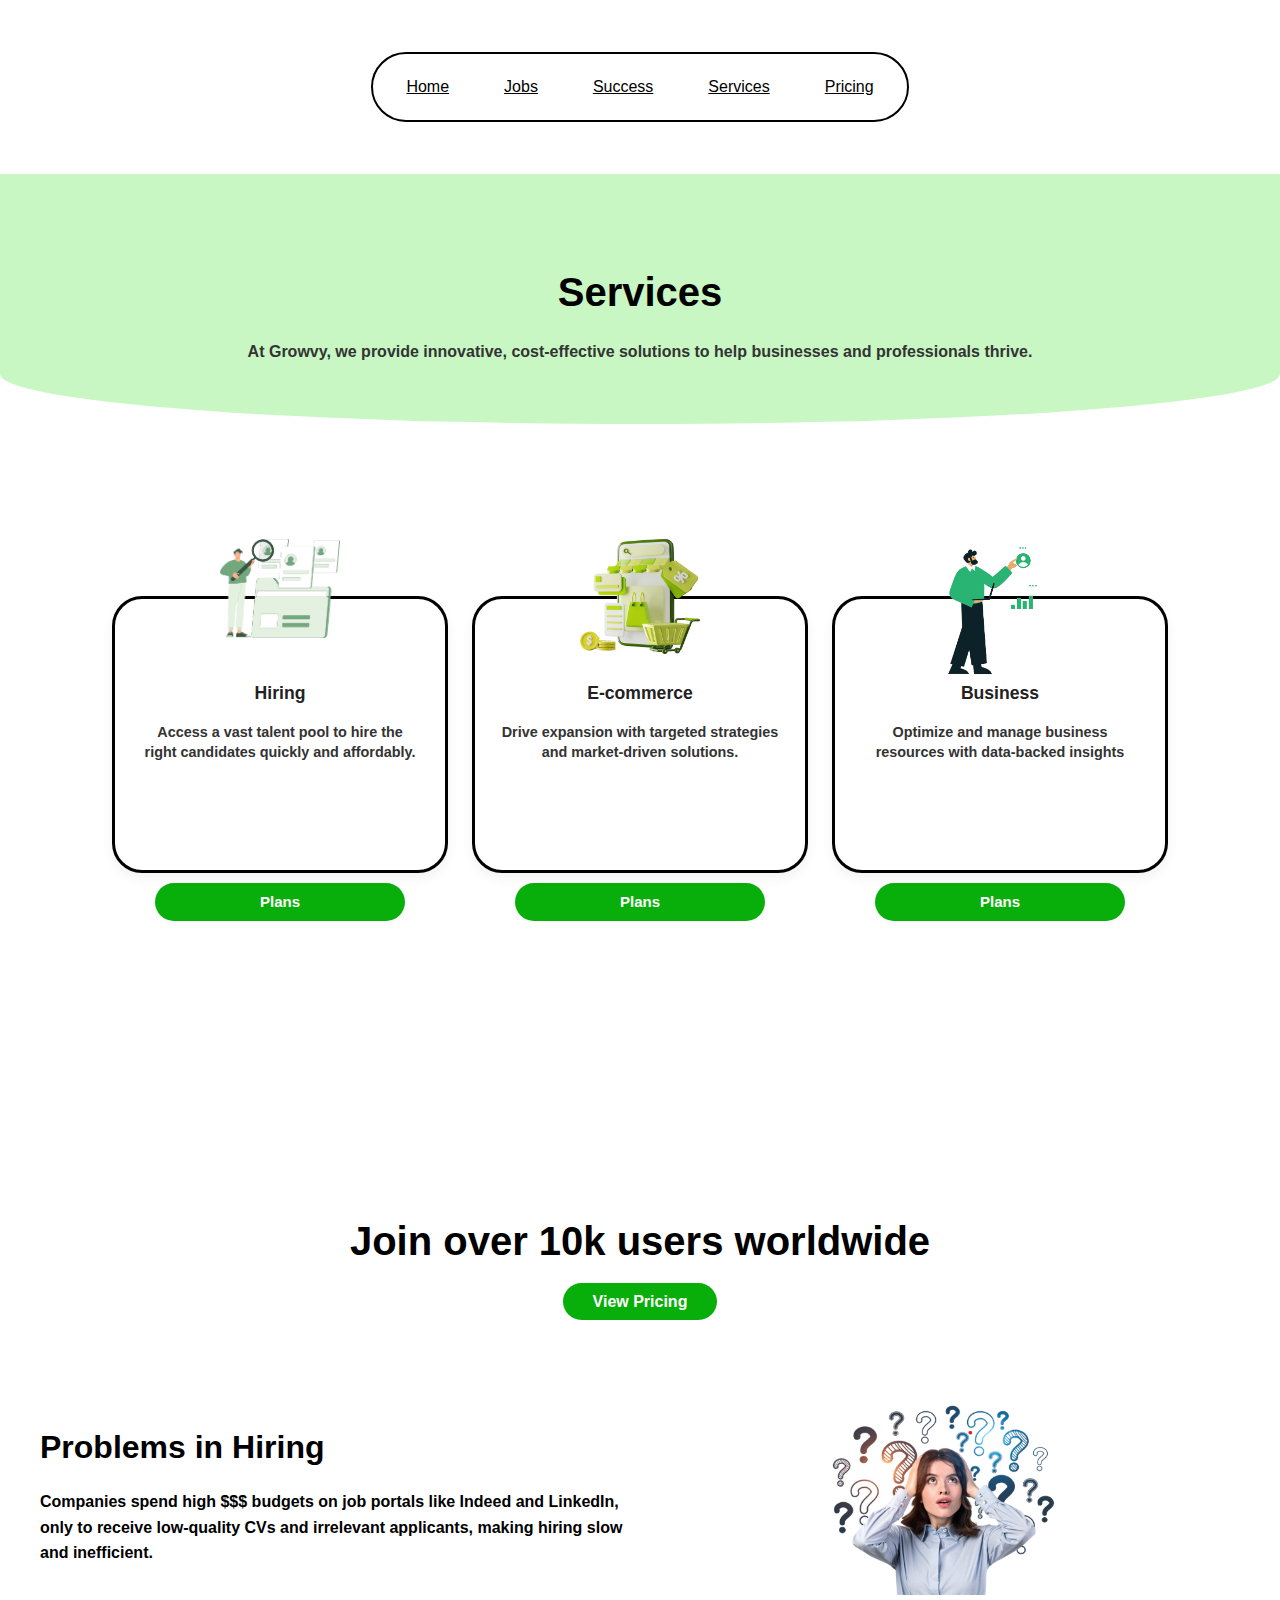
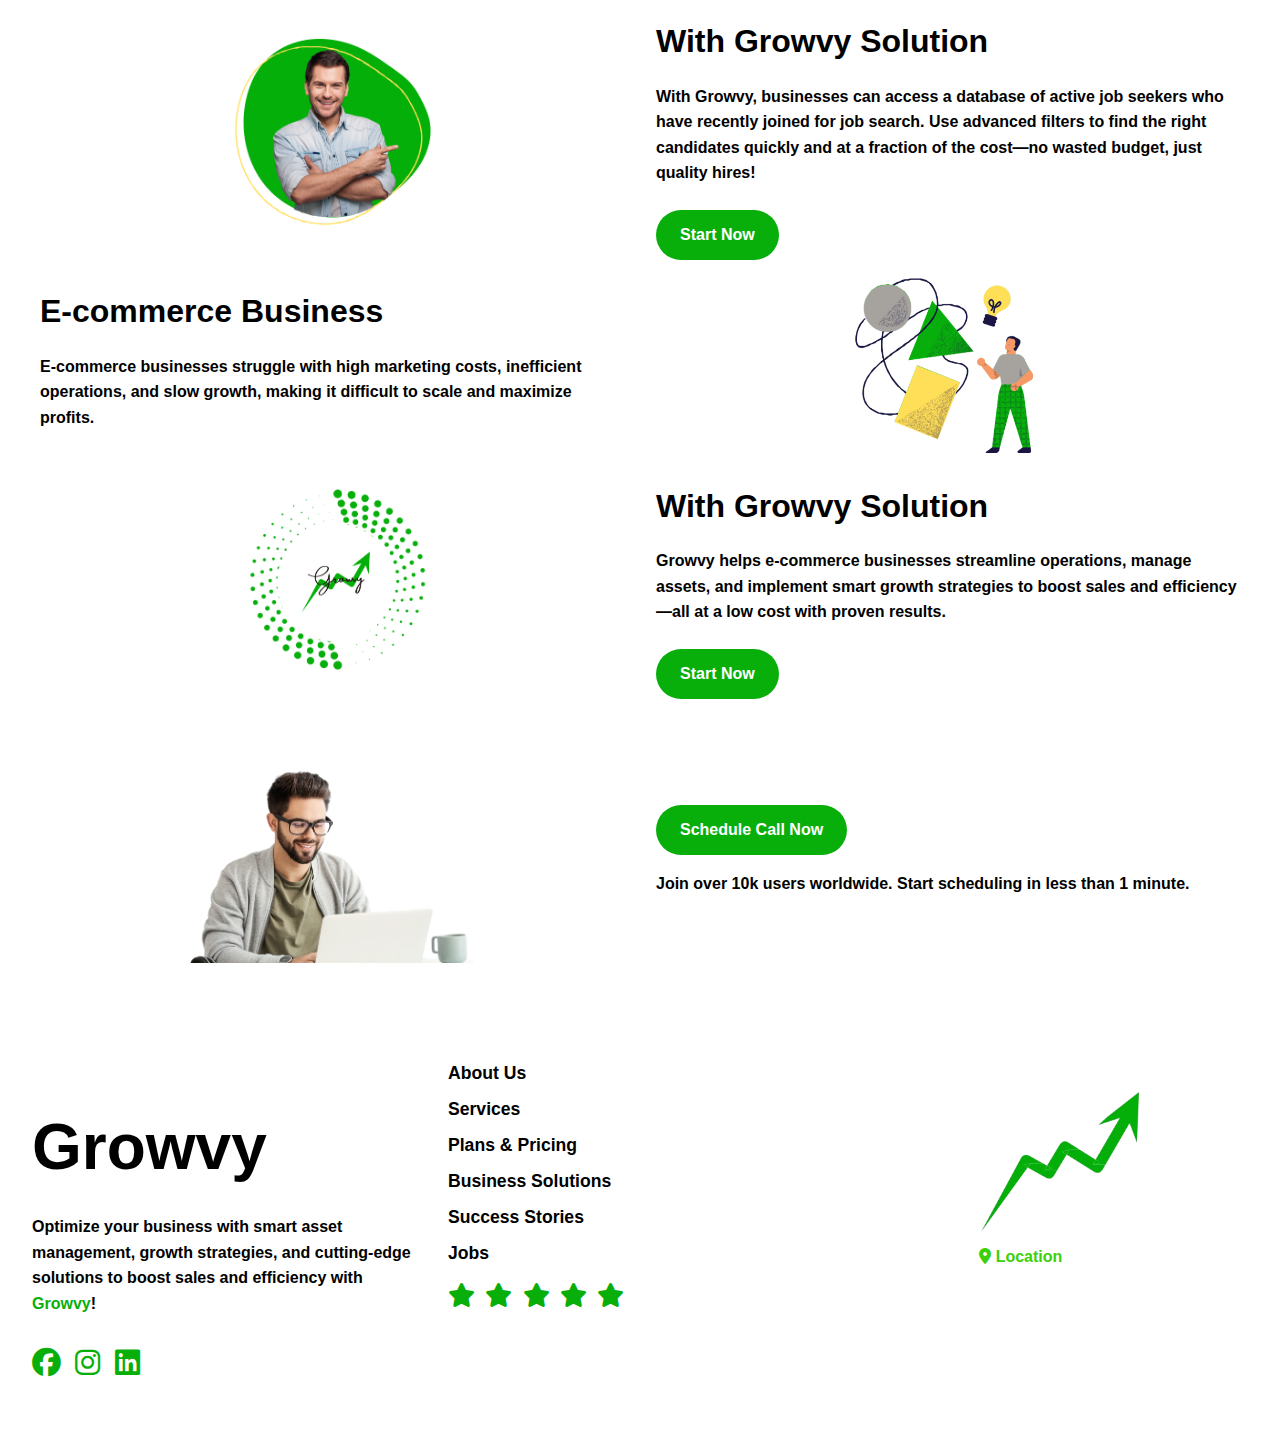
<file: services.html>
<!DOCTYPE html>
<html lang="en">

<head>
  <meta charset="UTF-8" />
  <meta name="viewport" content="width=device-width, initial-scale=1.0" />
  <title>Growvy - Services</title>
  <link rel="stylesheet" href="style.css" />
  <link rel="shortcut icon" href="assets/1.jpg" type="image/x-icon" />
  <link rel="stylesheet"
    href="https://fonts.googleapis.com/css2?family=Material+Symbols+Outlined:opsz,wght,FILL,GRAD@24,400,0,0&icon_names=star" />
  <link rel="stylesheet" href="https://cdnjs.cloudflare.com/ajax/libs/font-awesome/6.5.0/css/all.min.css"
    integrity="sha512-..." crossorigin="anonymous" referrerpolicy="no-referrer" />
</head>

<body>
  <!-- Header -->
  <header class="header">
    <div class="container">
      <div class="nav-container">
        <nav class="nav-pills">
          <a href="index.html" class="nav-link">Home</a>
          <a href="jobs.html" class="nav-link">Jobs</a>
          <a href="success.html" class="nav-link">Success</a>
          <a href="services.html" class="nav-link">Services</a>
          <a href="pricing.html" class="nav-link">Pricing</a>
        </nav>
      </div>
    </div>
  </header>

  <main>
    <section class="services-section">
      <div class="top-bg"></div>
      <div class="services-header">
        <h1>Services</h1>
        <p>
          At Growvy, we provide innovative, cost-effective solutions to help
          businesses and professionals thrive.
        </p>
      </div>

      <div class="services-cards">
        <div class="card-wrapper">
          <div class="card">
            <img src="assets/13.png" alt="Hiring" />
            <h3>Hiring</h3>
            <p>
              Access a vast talent pool to hire the right candidates quickly and
              affordably.
            </p>
          </div>
          <a href="#" class="plans-btn">Plans</a>
        </div>

        <div class="card-wrapper">
          <div class="card">
            <img src="assets/14.png" alt="E-commerce" />
            <h3>E-commerce</h3>
            <p>
              Drive expansion with targeted strategies and market-driven
              solutions.
            </p>
          </div>
          <a href="#" class="plans-btn">Plans</a>
        </div>

        <div class="card-wrapper">
          <div class="card">
            <img src="assets/5.png" alt="Business" />
            <h3>Business</h3>
            <p>
              Optimize and manage business resources with data-backed insights
            </p>
          </div>
          <a href="#" class="plans-btn">Plans</a>
        </div>
      </div>
    </section>
    <section class="join1">
      <h3>Join over 10k users worldwide</h3>
      <a href="pricing.html#cards" class="btn">View Pricing</a>
    </section>
    <section class="container">
      <div class="container-content">
        <div class="container-text">
          <h1>Problems in Hiring</h1>
          <p>
            Companies spend high $$$ budgets on job portals like Indeed and
            LinkedIn, only to receive low-quality CVs and irrelevant
            applicants, making hiring slow and inefficient.
          </p>
        </div>
        <div class="container-image">
          <img src="assets/9.png" alt="E-commerce Owner" />
        </div>
      </div>

      <div class="container-content reverse" id="solution">
        <div class="container-text">
          <h1>With Growvy Solution</h1>
          <p>
            With Growvy, businesses can access a database of active job
            seekers who have recently joined for job search. Use advanced
            filters to find the right candidates quickly and at a fraction of
            the cost—no wasted budget, just quality hires!
          </p>
          <a href="contact.html" class="btn">Start Now</a>
        </div>
        <div class="container-image">
          <img src="assets/10.png" alt="Hiring Solution" />
        </div>
      </div>

      <div class="container-content">
        <div class="container-text">
          <h1>E-commerce Business</h1>
          <p>
            E-commerce businesses struggle with high marketing costs,
            inefficient operations, and slow growth, making it difficult to
            scale and maximize profits.
          </p>
        </div>
        <div class="container-image">
          <img src="assets/11.png" alt="E-commerce Problem" />
        </div>
      </div>

      <div class="container-content reverse">
        <div class="container-text">
          <h1>With Growvy Solution</h1>
          <p>
            Growvy helps e-commerce businesses streamline operations, manage
            assets, and implement smart growth strategies to boost sales and
            efficiency—all at a low cost with proven results.
          </p>
          <a href="contact.html" class="btn">Start Now</a>
        </div>
        <div class="container-image">
          <img src="assets/12.png" alt="E-commerce Solution" />
        </div>
      </div>
    </section>

    <section class="container">
      <div class="container-content reverse">
        <div class="container-text">
          <a href="contact.html" class="btn">Schedule Call Now</a>
          <p>
            <strong>Join over 10k users worldwide. Start scheduling in less than 1
              minute.</strong>
          </p>
        </div>
        <div class="container-image">
          <img src="assets/7.png" alt="Schedule Call" />
        </div>
      </div>
    </section>
  </main>

  <section class="footer-grid">
    <div class="footer-left">
      <h2>Growvy</h2>
      <p>
        Optimize your business with smart asset management, growth strategies,
        and cutting-edge solutions to boost sales and efficiency with
        <span class="highlight">Growvy</span>!
      </p>
      <div class="social-icons">
        <a href="#" target="_blank"><i class="fab fa-facebook"></i></a>
        <a href="#" target="_blank"><i class="fa-brands fa-instagram"></i></a>
        <a href="#" target="_blank"><i class="fab fa-linkedin"></i></a>
      </div>
    </div>

    <div class="footer-center">
      <ul>
        <a href="index.html#about">
          <li><strong>About Us</strong></li>
        </a>
        <a href="services.html#solution">
          <li><strong>Services</strong></li>
        </a>
        <a href="pricing.html#cards">
          <li><strong>Plans & Pricing</strong></li>
        </a>
        <a href="services.html#solution">
          <li><strong>Business Solutions</strong></li>
        </a>
        <a href="success.html#testimonials">
          <li><strong>Success Stories</strong></li>
        </a>
        <a href="jobs.html#jobs">
          <li><strong>Jobs</strong></li>
        </a>
      </ul>
      <div class="stars">
        <i class="fas fa-star"></i>
        <i class="fas fa-star"></i>
        <i class="fas fa-star"></i>
        <i class="fas fa-star"></i>
        <i class="fas fa-star"></i>
      </div>
    </div>

    <div class="footer-right">
      <a href="#" target="_blank" rel="noopener noreferrer" style="text-decoration: none">
        <img src="assets/8.png" alt="Location" />
        <i class="fas fa-map-marker-alt" style="color: #3cd00b; margin-left: 30%"></i>
        <span style="color: #3cd00b; font-weight: bold">Location</span>
      </a>
    </div>
  </section>

  <script src="main.js"></script>
</body>

</html>
</file>
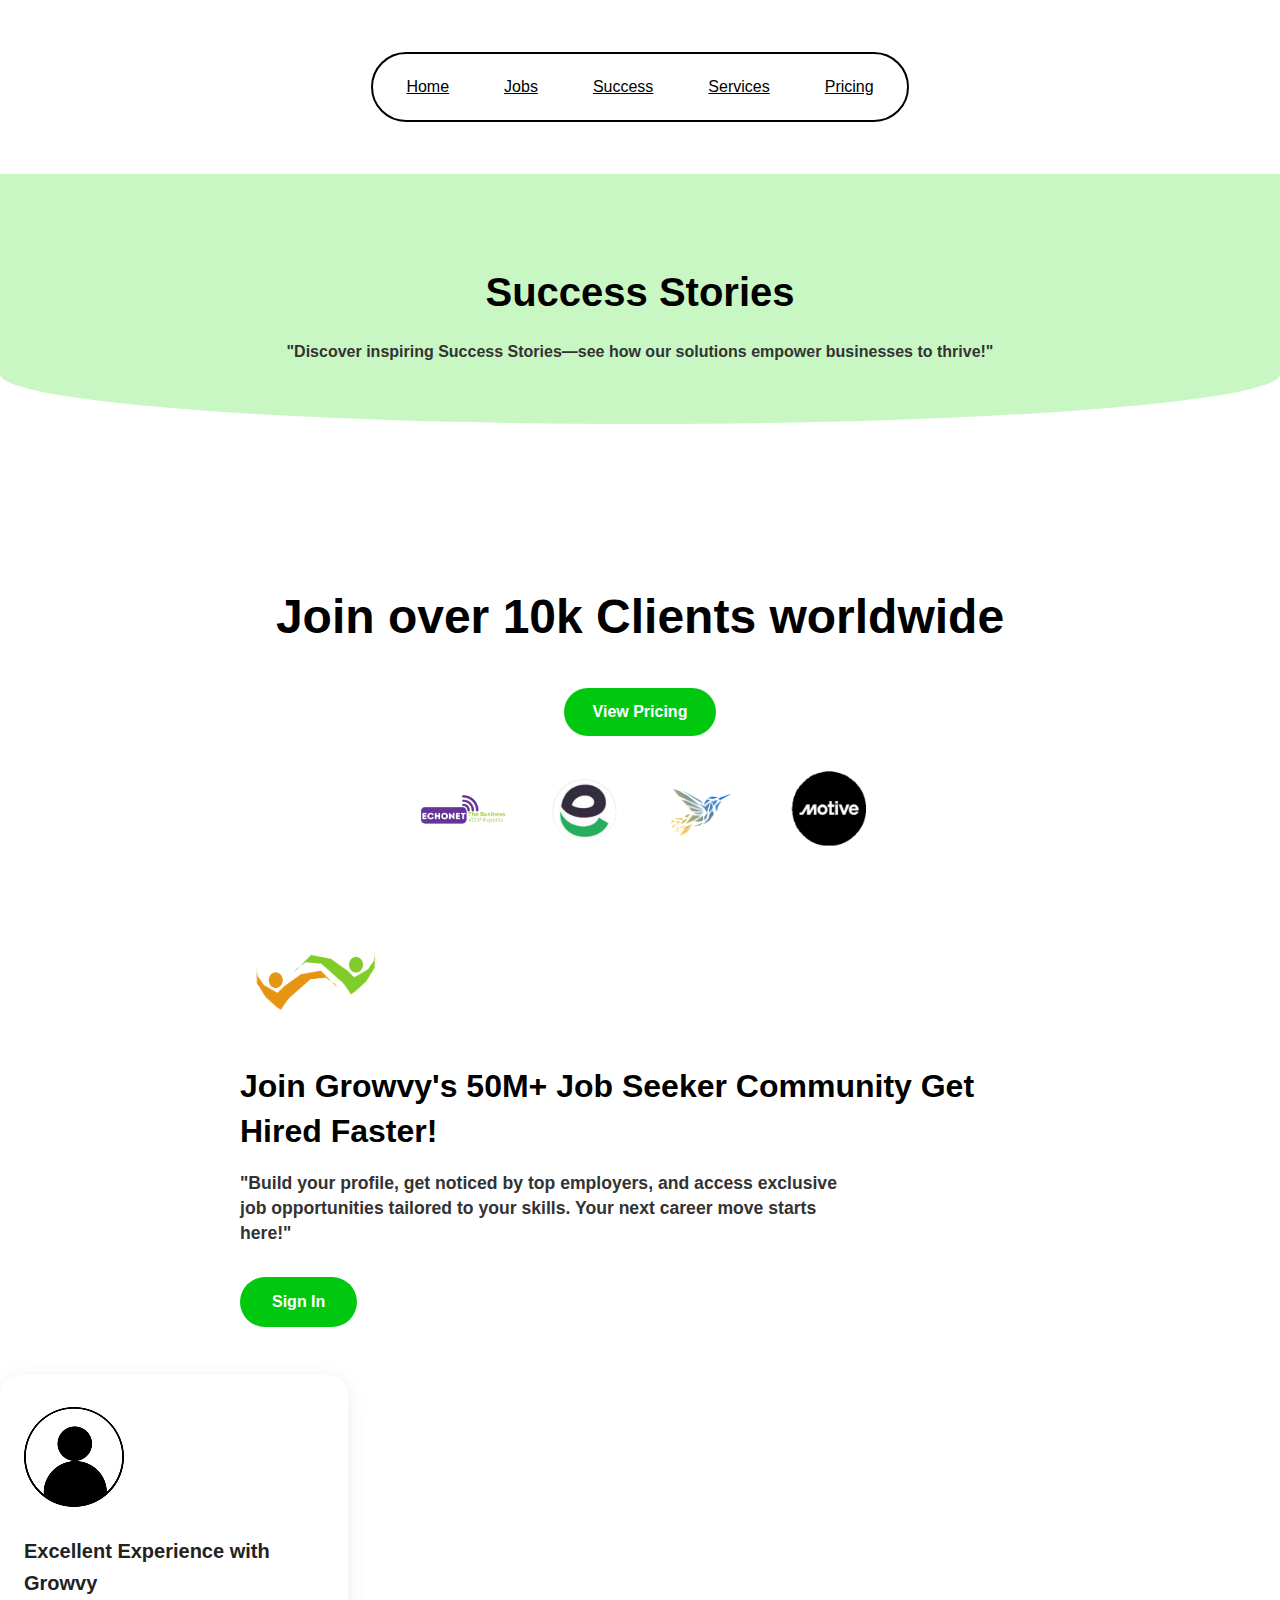
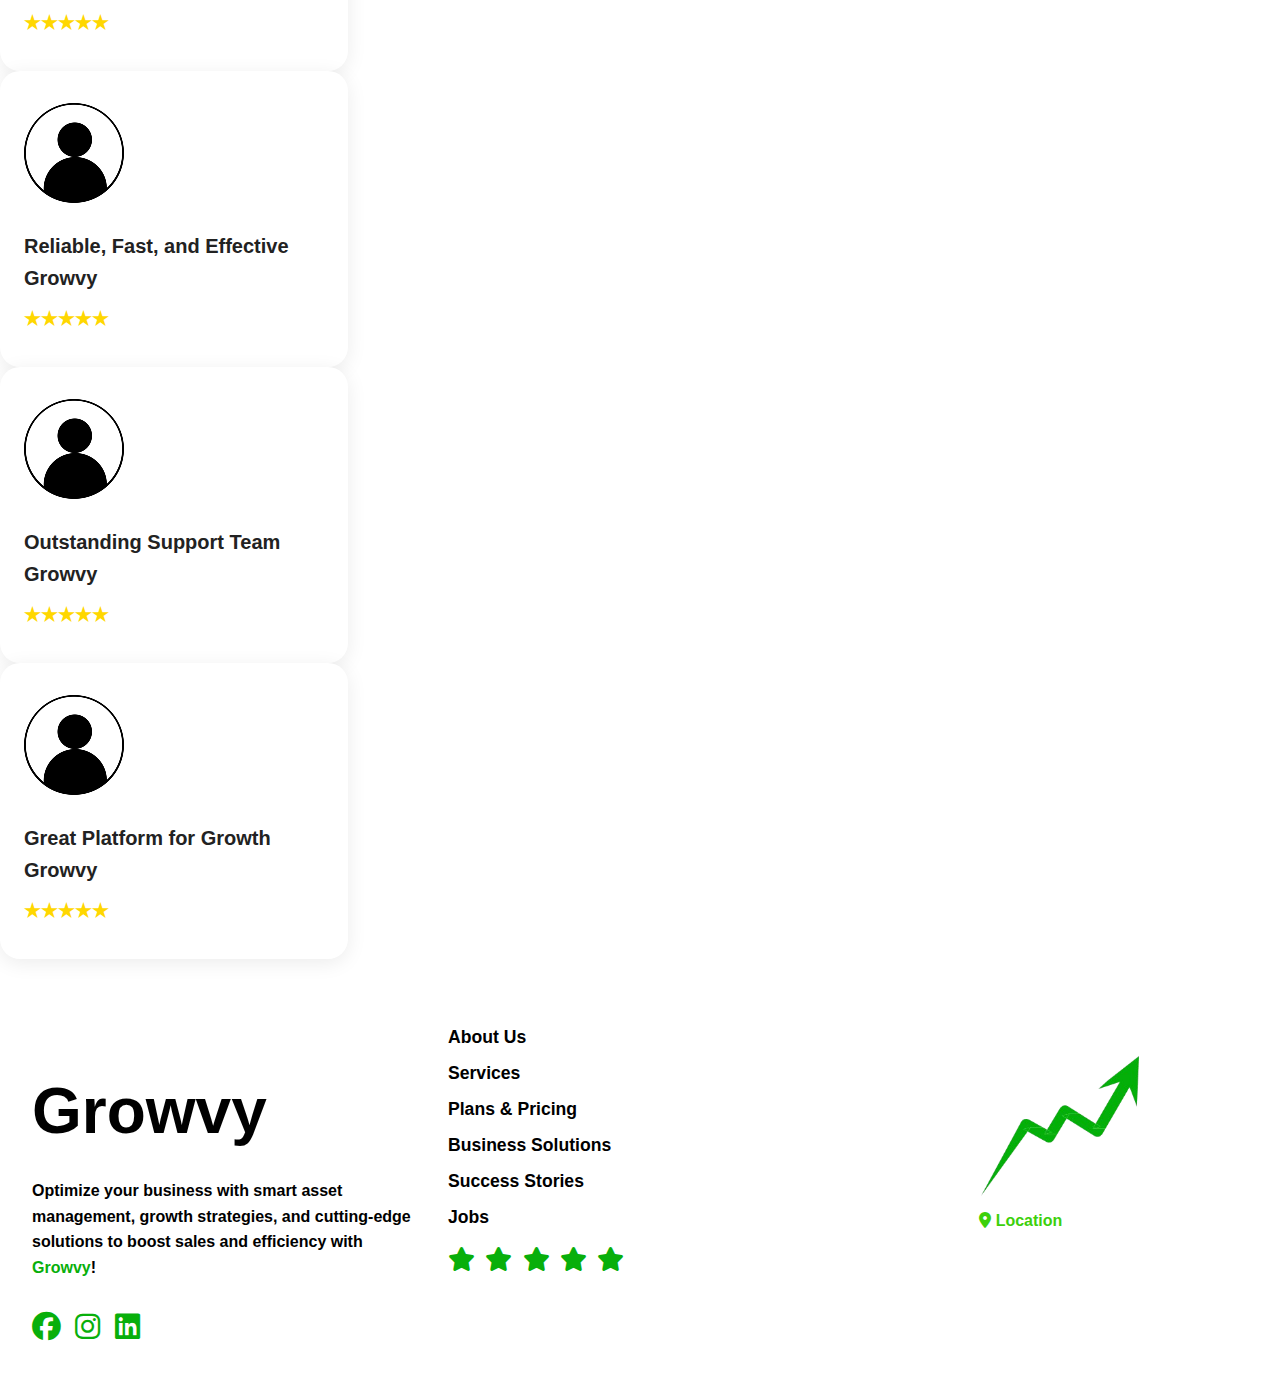
<file: success.html>
<!DOCTYPE html>
<html lang="en">

<head>
    <meta charset="UTF-8" />
    <meta name="viewport" content="width=device-width, initial-scale=1.0" />
    <title>Growvy - Success Stories</title>
    <link rel="stylesheet" href="style.css" />
    <link rel="shortcut icon" href="assets/1.jpg" type="image/x-icon" />
    <link rel="stylesheet"
        href="https://fonts.googleapis.com/css2?family=Material+Symbols+Outlined:opsz,wght,FILL,GRAD@24,400,0,0&icon_names=star" />
    <link rel="stylesheet" href="https://cdnjs.cloudflare.com/ajax/libs/font-awesome/6.5.0/css/all.min.css"
        integrity="sha512-..." crossorigin="anonymous" referrerpolicy="no-referrer" />
</head>
<style>
    /* TEAM SECTION BASE */
    .team-section {
        background-color: #f9f9f9;
        padding: 3rem 1rem;
        text-align: center;
        overflow: hidden;
    }

    .team-section h2 {
        font-size: 2.5rem;
        color: #333;
        margin-bottom: 2rem;
    }

    .team-section .highlight {
        color: #00c80f;
    }

    /* CAROUSEL CONTAINER */
    .carousel-container {
        position: relative;
        max-width: 1200px;
        margin: 0 auto;
        padding: 0 1rem;
        overflow: hidden;
    }

    /* FLEXBOX SCROLLABLE WRAPPER */
    .team-wrapper {
        display: flex;
        gap: 1.2rem;
        overflow-x: auto;
        scroll-behavior: smooth;
        scroll-snap-type: x mandatory;
        padding-bottom: 1rem;
        -webkit-overflow-scrolling: touch;
    }

    .team-wrapper::-webkit-scrollbar {
        display: none;
        /* hide scrollbar */
    }

    /* INDIVIDUAL TEAM CARD */
    .team-card {
        flex: 0 0 auto;
        width: 260px;
        min-width: 220px;
        background: #fff;
        border-radius: 16px;
        box-shadow: 0 6px 15px rgba(0, 0, 0, 0.1);
        scroll-snap-align: start;
        text-align: center;
        padding: 2rem 1rem;
        transition: transform 0.3s ease;
    }

    .team-card:hover {
        transform: translateY(-5px);
    }

    .team-content h3 {
        font-size: 1.3rem;
        margin-bottom: 0.5rem;
        color: #222;
    }

    .role {
        font-size: 1rem;
        color: #00c80f;
        font-weight: 600;
    }

    /* ARROWS */
    .carousel-arrow {
        position: absolute;
        top: 50%;
        transform: translateY(-50%);
        background: #00c80f;
        color: white;
        border: none;
        font-size: 1.8rem;
        padding: 0.6rem 1rem;
        border-radius: 50%;
        cursor: pointer;
        z-index: 10;
        box-shadow: 0 4px 10px rgba(0, 0, 0, 0.2);
    }

    .carousel-arrow.left {
        left: 10px;
    }

    .carousel-arrow.right {
        right: 10px;
    }

    /* RESPONSIVE DESIGN */
    @media (max-width: 768px) {
        .team-card {
            width: 70%;
            min-width: 70%;
        }

        .carousel-arrow {
            font-size: 1.4rem;
            padding: 0.5rem 0.8rem;
        }

        .team-section h2 {
            font-size: 2rem;
        }
    }

    @media (max-width: 480px) {
        .team-card {
            width: 90%;
            min-width: 90%;
            padding: 1.5rem 1rem;
        }

        .team-section h2 {
            font-size: 1.6rem;
        }

        .team-content h3 {
            font-size: 1.1rem;
        }

        .role {
            font-size: 0.9rem;
        }
    }
</style>

<body>
    <!-- Header -->
    <header class="header">
        <div class="container">
            <div class="nav-container">
                <nav class="nav-pills">
                    <a href="index.html" class="nav-link">Home</a>
                    <a href="jobs.html" class="nav-link">Jobs</a>
                    <a href="success.html" class="nav-link">Success</a>
                    <a href="services.html" class="nav-link">Services</a>
                    <a href="pricing.html" class="nav-link">Pricing</a>
                </nav>
            </div>
        </div>
    </header>

    <main>
        <section class="success-section">
            <div class="top-bg"></div>
            <div class="success-header">
                <h1>Success Stories</h1>
                <p>
                    "Discover inspiring Success Stories—see how our solutions empower
                    businesses to thrive!"
                </p>
            </div>
        </section>
        <section class="clients-section">
            <h2><span class="highlight">Join over 10k Clients worldwide</span></h2>
            <a href="pricing.html#cards" class="btn-main">View Pricing</a>
            <div class="clients-logos">
                <img src="assets/15.png" alt="Client 1" />
                <img src="assets/16.png" alt="Client 2" />
                <img src="assets/17.png" alt="Client 3" />
                <img src="assets/18.png" alt="Client 4" />
            </div>
        </section>


        <section class="join-community">
            <div class="community-content">
                <img src="assets/20.png" alt="Job Seeker Community" class="community-img" />
                <h2>
                    Join <span class="highlight">Growvy's</span>
                    50M+ Job Seeker Community Get Hired Faster!
                </h2>
                <p>
                    "Build your profile, get noticed by top employers, and access
                    exclusive job opportunities tailored to your skills. Your next
                    career move starts here!"
                </p>
                <a href="#" class="btn-signin" target="_blank" rel="noopener noreferrer"> Sign In </a>
            </div>
        </section>

        <!-- Replace the entire <section class="slider-container"> in success.html -->
        <section class="slider-container">
            <div class="slider">
                <div class="card">
                    <div class="avatar">
                        <img src="assets/avatar.png" alt="Avatar">
                    </div>
                    <h3>Excellent Experience with Growvy</h3>
                    <div class="stars">★★★★★</div>
                </div>
                <div class="card">
                    <div class="avatar">
                        <img src="assets/avatar.png" alt="Avatar">
                    </div>
                    <h3>Reliable, Fast, and Effective Growvy</h3>
                    <div class="stars">★★★★★</div>
                </div>
                <div class="card">
                    <div class="avatar">
                        <img src="assets/avatar.png" alt="Avatar">
                    </div>
                    <h3>Outstanding Support Team Growvy</h3>
                    <div class="stars">★★★★★</div>
                </div>
                <div class="card">
                    <div class="avatar">
                        <img src="assets/avatar.png" alt="Avatar">
                    </div>
                    <h3>Great Platform for Growth Growvy</h3>
                    <div class="stars">★★★★★</div>
                </div>
            </div>
            <div class="dots">
                <span class="dot active"></span>
                <span class="dot"></span>
            </div>
        </section>
    </main>

    <section class="footer-grid">
        <div class="footer-left">
            <h2>Growvy</h2>
            <p>
                Optimize your business with smart asset management, growth strategies,
                and cutting-edge solutions to boost sales and efficiency with
                <span class="highlight">Growvy</span>!
            </p>
            <div class="social-icons">
                <a href="#" target="_blank"><i class="fab fa-facebook"></i></a>
                <a href="#" target="_blank"><i class="fa-brands fa-instagram"></i></a>
                <a href="#"><i class="fab fa-linkedin"></i></a>
            </div>
        </div>

        <div class="footer-center">
            <ul>
                <a href="#about">
                    <li><strong>About Us</strong></li>
                </a>
                <a href="services.html#solution">
                    <li><strong>Services</strong></li>
                </a>
                <a href="pricing.html#cards">
                    <li><strong>Plans & Pricing</strong></li>
                </a>
                <a href="services.html#solution">
                    <li><strong>Business Solutions</strong></li>
                </a>
                <a href="success.html#testimonials">
                    <li><strong>Success Stories</strong></li>
                </a>
                <a href="jobs.html#jobs">
                    <li><strong>Jobs</strong></li>
                </a>
            </ul>
            <div class="stars">
                <i class="fas fa-star"></i>
                <i class="fas fa-star"></i>
                <i class="fas fa-star"></i>
                <i class="fas fa-star"></i>
                <i class="fas fa-star"></i>
            </div>
        </div>

        <div class="footer-right">
            <a href="#" target="_blank" rel="noopener noreferrer" style="text-decoration: none">
                <img src="assets/8.png" alt="Location" />
                <i class="fas fa-map-marker-alt" style="color: #3cd00b; margin-left: 30%"></i>
                <span style="color: #3cd00b; font-weight: bold">Location</span>
            </a>
        </div>
    </section>
    <script src="main.js"></script>
</body>

</html>
</file>
<file: style.css>
/* Base Styles */
:root {
  --primary-color: #52e920;
  --secondary-color: #47e121;
  --text-color-primary: #000;
  --text-color-secondary: #333;
  --bg-color-primary: #fff;
  --bg-color-secondary: #fefefe;
  --bg-color-tertiary: #f8fdf5;
  --box-shadow-light: 0 4px 20px rgba(0, 0, 0, 0.08);
  --box-shadow-medium: 0 4px 20px rgba(0, 0, 0, 0.15);
  --font-family-base: "Regon-Bold", Roboto, Arial, sans-serif;
  --font-family-accent: "Franklin Gothic Medium", "Arial Narrow", Arial, sans-serif;
}

body {
  margin: 0;
  padding: 0;
  box-sizing: border-box;
  font-family: var(--font-family-base);
  background-color: var(--bg-color-primary);
  color: var(--text-color-primary);
  line-height: 1.6;
  -webkit-font-smoothing: antialiased;
  -moz-osx-font-smoothing: grayscale;
  font-weight: 700;
}

/* Header */
header {
  background-color: #ffffff;
  padding: 20px 0;
}

/* Logo */
.logo {
  color: var(--text-color-primary);
  font-weight: bold;
  font-size: 1.5rem;
}

/* Navbar */
.navbar {
  display: flex;
  justify-content: space-between;
  align-items: center;
  flex-wrap: wrap;
}

.nav-links {
  list-style: none;
  display: flex;
  gap: 1.5rem;
  justify-content: center;
  margin: 10px auto;
  transition: all 0.3s ease-in-out;
}

.nav-link {
  color: var(--text-color-primary) !important;
  text-decoration: none;
  font-size: 1.2rem;
  position: relative;
  transition: color 0.3s ease, transform 0.3s ease;
}

.nav-link:hover {
  font-weight: bolder;
  color: #000000 !important;
  text-decoration: underline;
  transform: scale(1.05);
}

.nav-link.active::after {
  content: "";
  width: 100%;
  height: 2px;
  background: var(--text-color-primary);
  position: absolute;
  left: 0;
  bottom: -5px;
}

/* Hamburger Button */
#menu-toggle {
  display: none;
  background: none;
  border: none;
  font-size: 2rem;
  color: var(--text-color-primary);
  cursor: pointer;
}

/* Mobile Styles */
@media screen and (max-width: 768px) {
  #menu-toggle {
    display: block;
  }

  .nav-links {
    display: none;
    flex-direction: column;
    width: 100%;
    text-align: center;
    background-color: #ffffff;
    padding: 1rem 0;
    opacity: 0;
    transform: translateY(-20px);
    pointer-events: none;
  }

  .nav-links.show {
    display: flex;
    opacity: 1;
    transform: translateY(0);
    pointer-events: auto;
    animation: fadeSlideIn 0.4s ease forwards;
  }

  .nav-links li {
    margin: 0.5rem 0;
  }

  .nav-link {
    color: var(--text-color-primary) !important;
    text-decoration: underline;
  }
}

/* Animations */
@keyframes fadeSlideIn {
  0% {
    opacity: 0;
    transform: translateY(-20px);
  }

  100% {
    opacity: 1;
    transform: translateY(0);
  }
}

/* Nav Pills */
.nav-container {
  display: flex;
  justify-content: center;
}

.nav-pills {
  display: flex;
  background: #ffffff;
  border: 2px solid #000000;
  border-radius: 50px;
  padding: 8px;
  gap: 5px;
}

.nav-pills a {
  text-decoration: underline;
  color: #000000;
  padding: 12px 25px;
  border-radius: 40px;
  transition: all 0.3s ease;
  font-weight: 500;
  font-size: 16px;
}

.nav-pills a:hover {
  background: #f0f0f0;
}

/* Hero Section */
.hero-section {
  padding: 60px 0;
  background: white;
}

.hero-content {
  display: flex;
  align-items: center;
  justify-content: space-between;
  gap: 60px;
}

.hero-left {
  flex: 1;
  max-width: 500px;
}

/* Hero Title Image */
.hero-title-image {
  margin-bottom: 30px;
  position: relative;
}

.title-image-placeholder {
  max-width: 100%;
  height: auto;
  display: block;
}

.hero-description {
  margin: 30px 0;
  color: #000000;
  font-size: 16px;
  line-height: 1.6;
}

.start-today-btn {
  background: #08af0b;
  color: white;
  padding: 15px 35px;
  border: none;
  border-radius: 30px;
  font-weight: 600;
  font-size: 16px;
  cursor: pointer;
  transition: all 0.3s ease;
  text-decoration: none;
  display: inline-block;
}

.start-today-btn:hover {
  background: #016a03;
  transform: translateY(-2px);
}

.hero-right {
  flex: 1;
  display: flex;
  justify-content: center;
  align-items: center;
}

.hero-right img {
  max-width: 300px;
  height: auto;
}

/* Quote Section */
.quote-section {
  background: white;
  padding: 40px 0;
  text-align: center;
}

.quote-text {
  max-width: 800px;
  margin: 0 auto;
  font-size: 18px;
  color: #000000;
  line-height: 1.6;
  font-style: italic;
  position: relative;
}

.quote-text::before,
.quote-text::after {
  content: '"';
  font-size: 3rem;
  color: #08af0b;
  font-weight: bold;
}

.green-line {
  width: 100px;
  height: 4px;
  background: #08af0b;
  margin: 30px auto;
  border-radius: 2px;
}

/* User Sections */
.user-sections {
  padding: 60px 0;
  background: white;
}

.user-card {
  display: flex;
  align-items: center;
  margin-bottom: 60px;
  gap: 40px;
}

.user-card.reverse {
  flex-direction: row-reverse;
}

.user-content {
  flex: 1;
}

.user-title {
  font-size: 2.5rem;
  font-weight: 800;
  color: #000000;
  margin-bottom: 15px;
}

.user-description {
  color: #000000;
  font-size: 16px;
  margin-bottom: 25px;
  line-height: 1.6;
}

.user-btn {
  background: #08af0b;
  color: white;
  padding: 12px 30px;
  border: none;
  border-radius: 25px;
  font-weight: 600;
  cursor: pointer;
  transition: all 0.3s ease;
  text-decoration: none;
  display: inline-block;
  font-size: 14px;
}

.user-btn:hover {
  background: #016a03;
  transform: translateY(-2px);
}

.user-image {
  flex: 1;
  display: flex;
  justify-content: center;
  align-items: center;
  min-height: 200px;
}

.user-image img {
  max-width: 300px;
  height: 200px;
  object-fit: contain;
}

/* Community Section */
.community-section {
  background: white;
  padding: 60px 0;
  text-align: center;
}

.community-title {
  font-size: 2.5rem;
  font-weight: 800;
  color: #000000;
  margin-bottom: 20px;
  line-height: 1.2;
}

.community-description {
  max-width: 600px;
  margin: 0 auto 30px;
  color: #000000;
  font-size: 16px;
  line-height: 1.6;
}

.signin-btn {
  background: #08af0b;
  color: white;
  padding: 15px 35px;
  border: none;
  border-radius: 30px;
  font-weight: 600;
  font-size: 16px;
  cursor: pointer;
  transition: all 0.3s ease;
  text-decoration: none;
  display: inline-block;
}

.signin-btn:hover {
  background: #016a03;
  transform: translateY(-2px);
}

/* Container Section */
.container {
  padding: 2rem;
}

.container-content {
  display: flex;
  align-items: center;
  justify-content: space-between;
  gap: 2rem;
  max-width: 1200px;
  margin: 0 auto;
  flex-wrap: wrap;
}

.container-content.reverse {
  flex-direction: row-reverse;
}

.container-text {
  flex: 1;
  min-width: 280px;
}

.container-text h1 {
  font-size: 2rem;
  color: #000000;
  margin-bottom: 1rem;
}

.container-text h3 {
  font-size: 1.5rem;
  color: #000000;
  margin-bottom: 1rem;
}

.container-text p {
  font-size: 1rem;
  color: #000000;
  margin-bottom: 1.5rem;
  line-height: 1.6;
}

.container-text .btn {
  background-color: #08af0b;
  color: white;
  padding: 0.75rem 1.5rem;
  border-radius: 30px;
  text-decoration: none;
  font-weight: bold;
  transition: background-color 0.3s ease;
  display: inline-block;
}

.container-text .btn:hover {
  background-color: #016a03;
}

.container-image {
  flex: 1;
  min-width: 280px;
  display: flex;
  justify-content: center;
}

.container-image img {
  max-width: 300px;
  height: 200px;
  object-fit: contain;
}

@media screen and (max-width: 768px) {
  .container-content {
    flex-direction: column;
    text-align: center;
    gap: 2rem;
  }

  .container-text {
    text-align: center;
  }
}

/* Footer */
.footer-grid {
  display: grid;
  grid-template-columns: repeat(auto-fit, minmax(250px, 1fr));
  gap: 2rem;
  padding: 3rem 2rem;
  align-items: start;
  text-align: left;
  background-color: transparent;
}

.footer-left h2 {
  font-size: 4rem;
  margin-bottom: 1rem;
  color: #000000;
}

.footer-left p {
  font-size: 1rem;
  margin-bottom: 1.5rem;
  color: #000000;
}

.footer-left .highlight {
  color: #08af0b;
  font-weight: bold;
}

.social-icons a {
  margin-right: 10px;
  font-size: 1.8rem;
  color: #08af0b;
  transition: transform 0.3s ease;
}

.social-icons a:hover {
  transform: scale(1.2);
}

.footer-center ul {
  list-style: none;
  padding-left: 0;
  margin-bottom: 1rem;
}

.footer-center ul a {
  text-decoration: none;
  color: #000000;
}

.footer-center ul a:hover {
  color: #08af0b;
}

.footer-center ul li {
  margin: 0.5rem 0;
  font-size: 1.1rem;
}

.stars i {
  color: #08af0b;
  font-size: 1.5rem;
  margin-right: 5px;
}

.footer-right img {
  max-width: 200px;
  display: block;
  margin: 0 auto;
  margin-top: 1.5rem;
}

.footer-right a {
  text-decoration: none;
  color: #08af0b;
}

.footer-right i {
  margin-left: 30%;
}

.footer-right span {
  color: #08af0b;
  font-weight: bold;
}

/* Responsive Design */
@media (max-width: 768px) {
  .hero-content {
    flex-direction: column;
    gap: 40px;
    text-align: center;
  }

  .user-card,
  .user-card.reverse {
    flex-direction: column;
    text-align: center;
  }

  .nav-pills {
    flex-wrap: wrap;
    gap: 5px;
  }

  .nav-pills a {
    padding: 10px 20px;
    font-size: 14px;
  }

  .community-title {
    font-size: 2rem;
  }

  .user-title {
    font-size: 2rem;
  }

  .container-content {
    flex-direction: column-reverse;
    text-align: center;
    gap: 2rem;
  }

  .container-text {
    text-align: center;
  }
}

/* Animation */
.fade-in {
  opacity: 0;
  transform: translateY(30px);
  transition: all 0.8s ease;
}

.fade-in.visible {
  opacity: 1;
  transform: translateY(0);
}

/* About Section */
.about {
  background-color: var(--bg-color-secondary);
  padding-bottom: 2rem;
  padding-left: 1rem;
  padding-right: 1rem;
  display: flex;
  align-items: center;
  justify-content: center;
  text-align: center;
}

.about-content {
  max-width: 900px;
  padding: 1rem;
  border-radius: 20px;
}

.about h2 {
  font-size: 2rem;
  color: var(--text-color-primary);
  margin-bottom: 1rem;
  text-align: left;
  font-family: var(--font-family-accent);
}

.about p {
  font-size: 1.1rem;
  color: var(--text-color-secondary);
  line-height: 1.7;
  text-align: left;
}

/* Who Section */
.who {
  padding: 4rem 2rem;
  text-align: center;
  background-color: var(--bg-color-tertiary);
  box-shadow: 0 0 25px rgba(0, 0, 0, 0.25);
}

.who h2 {
  font-size: 2.2rem;
  margin-bottom: 3rem;
  color: #1a1a1a;
}

.cards {
  display: flex;
  flex-wrap: wrap;
  justify-content: center;
  gap: 2rem;
  max-width: 1200px;
  margin: 0 auto;
}

.card {
  background: var(--bg-color-primary);
  border-radius: 20px;
  padding: 2rem 1.5rem;
  box-shadow: var(--box-shadow-light);
  transition: transform 0.3s ease, box-shadow 0.3s ease;
  width: 100%;
  max-width: 300px;
  flex: 1 1 250px;
}

.card:hover {
  transform: translateY(-5px);
  box-shadow: var(--box-shadow-medium);
}

.card-img {
  width: 80px;
  height: 80px;
  margin: 0 auto 1rem;
  overflow: hidden;
  border-radius: 50%;
  border: var(--primary-color) solid 2px;
}

.card-img img {
  width: 100%;
  height: 100%;
  object-fit: contain;
}

.card h3 {
  color: #222;
  font-size: 1.25rem;
  margin-bottom: 0.6rem;
}

.card p {
  font-size: 0.95rem;
  color: #555;
  margin-bottom: 1rem;
}

.card .btn {
  background-color: var(--primary-color);
  color: var(--bg-color-primary);
  padding: 0.6rem 1.2rem;
  border-radius: 25px;
  text-decoration: none;
  font-weight: bold;
  display: inline-block;
  transition: background 0.3s ease;
}

.card .btn:hover {
  background-color: #32b209;
}

@media (max-width: 600px) {
  .cards {
    justify-content: center;
  }
}

/* Join Section */
.join {
  text-align: center;
  padding: 4rem 2rem;
  border-radius: 20px;
  max-width: 900px;
  margin: 0 auto;
  animation: fadeZoom 1s ease-in-out;
}

.join h3 {
  font-size: 2rem;
  margin-bottom: 1rem;
  font-weight: bold;
  text-align: left;
}

.join p {
  font-size: 1.1rem;
  max-width: 800px;
  margin: 0 auto 2rem;
  line-height: 1.6;
  text-align: left;
}

.join .btn {
  background-color: var(--primary-color);
  color: var(--bg-color-primary);
  font-weight: bold;
  padding: 10px;
  border-radius: 30px;
  text-decoration: none;
  font-size: 1rem;
  transition: all 0.3s ease;
}

.join .btn:hover {
  background-color: var(--secondary-color);
  transform: scale(1.05);
}

/* Services Section */
.services-section {
  position: relative;
  padding: 60px 20px 80px;
  overflow: hidden;
}

.top-bg {
  position: absolute;
  top: 0;
  left: 0;
  width: 100%;
  height: 250px;
  background: #c8f7c3;
  border-bottom-left-radius: 100% 40%;
  border-bottom-right-radius: 100% 40%;
  z-index: -1;
}

.services-header {
  text-align: center;
  max-width: 800px;
  margin: 0 auto 60px;
}

.services-header h1 {
  font-size: 2.5rem;
  font-weight: 700;
  margin-bottom: 10px;
}

.services-header p {
  font-size: 1rem;
  color: var(--text-color-secondary);
  line-height: 1.5;
}

.services-cards {
  margin-top: 5%;
  display: flex;
  justify-content: center;
  gap: 80px;
  flex-wrap: wrap;
  padding: 50px;
  width: 100%;
  max-width: 1450px;
  margin-left: auto;
  margin-right: auto;
  box-sizing: border-box;
}

.card-wrapper {
  display: flex;
  flex-direction: column;
  align-items: center;
  width: 100%;
  max-width: 280px;
  margin-bottom: 60px;
  margin-top: 20px;
}

.services-cards .card {
  background: transparent;
  border: 3px solid #000000;
  border-radius: 30px;
  padding: 20px 25px;
  width: 100%;
  text-align: center;
  box-shadow: 0 6px 12px rgba(0, 0, 0, 0.05);
  margin-top: 100px;
  position: relative;
  padding-bottom: 1px;
}

.services-cards .card img {
  max-width: 120px;
  height: auto;
  position: absolute;
  top: -60px;
  left: 50%;
  transform: translateX(-50%);
  z-index: 1;
}

.services-cards .card h3 {
  font-size: 1.1rem;
  font-weight: 700;
  margin-bottom: 10px;
  position: relative;
  z-index: 2;
  margin-top: 60px;
}

.services-cards .card p {
  font-size: 0.9rem;
  color: var(--text-color-secondary);
  line-height: 1.4;
  margin-bottom: 5px;
}

.services-cards .plans-btn {
  background: #08af0b;
  color: white;
  padding: 7px 0;
  border: none;
  border-radius: 25px;
  font-weight: 600;
  cursor: pointer;
  transition: all 0.3s ease;
  text-decoration: none;
  display: inline-block;
  font-size: 15px;
  margin-top: 10px;
  margin-bottom: 10px;
  width: 90%;
  max-width: 250px;
  align-self: center;
  text-align: center;
}

.services-cards .plans-btn:hover {
  background: #016a03;
  transform: translateY(-2px);
}

/* Join1 Section */
.join1 {
  text-align: center;
  padding: 2rem 1rem;
  border-radius: 20px;
  margin: 1rem auto;
  max-width: 900px;
}

.join1 h3 {
  font-size: 2.5rem;
  margin-bottom: 1rem;
  font-weight: bold;
  text-align: center;
  color: #000000;
}

.join1 .btn {
  background-color: #08af0b;
  color: white;
  font-weight: bold;
  padding: 10px 30px;
  border-radius: 30px;
  text-decoration: none;
  font-size: 1rem;
  transition: all 0.3s ease;
  min-width: 180px;
  text-align: center;
}

.join1 .btn:hover {
  background-color: #016a03;
  transform: scale(1.05);
}

/* Jobs Section */
.jobs-section {
  position: relative;
  padding: 60px 20px 80px;
  overflow: hidden;
}

.jobs-header {
  text-align: center;
  max-width: 800px;
  margin: 0 auto 60px;
}

.jobs-header h1 {
  font-size: 2.5rem;
  font-weight: 700;
  margin-bottom: 10px;
}

.jobs-header p {
  font-size: 1rem;
  color: var(--text-color-secondary);
  line-height: 1.5;
}

.container2 {
  display: grid;
  grid-template-columns: repeat(3, auto);
  gap: 30px 40px;
  justify-content: center;
  width: 100%;
  max-width: none;
  margin-top: 120px;
}

.container2 .box {
  border: 2px solid #000;
  border-radius: 25px;
  padding: 16px 0px;
  text-align: center;
  font-weight: bold;
  font-size: 16px;
  white-space: nowrap;
  width: 240px;
  justify-self: center;
}

@media (max-width: 768px) {
  .container2 .box {
    flex: 1 1 calc(50% - 40px);
  }
}

@media (max-width: 480px) {
  .container2 .box {
    flex: 1 1 calc(100% - 40px);
  }
}

/* Join2 Section */
.join2 {
  text-align: center;
  padding: 1rem 2rem;
  border-radius: 20px;
  margin: 1rem auto;
  max-width: 900px;
  animation: fadeZoom 1s ease-in-out;
}

.join2 h3 {
  font-size: 2rem;
  margin-bottom: 1rem;
  font-weight: bold;
  text-align: left;
}

.join2 p {
  font-size: 1.1rem;
  max-width: 800px;
  margin: 0 auto 2rem;
  line-height: 1.6;
  text-align: left;
}

.join2 .btn {
  background-color: var(--primary-color);
  color: var(--bg-color-primary);
  font-weight: bold;
  padding: 10px;
  border-radius: 30px;
  text-decoration: none;
  font-size: 1rem;
  transition: all 0.3s ease;
}

.join2 .btn:hover {
  background-color: var(--secondary-color);
  transform: scale(1.05);
}

/* Job Card Section */
.jobs-section h2 {
  position: relative;
  text-align: center;
  color: #000000;
  font-size: 2.9rem;
  margin-bottom: 40px;
}

.job-card {
  background-color: #f9f9f9;
  border: 1px solid #ddd;
  padding: 20px;
  margin: 0 auto 20px auto;
  max-width: 800px;
  border-radius: 10px;
  display: flex;
  justify-content: space-between;
  align-items: center;
  box-shadow: 0 2px 6px rgba(0, 0, 0, 0.05);
}

.job-title {
  font-size: 1rem;
  font-weight: 600;
}

.apply-btn {
  background-color: #08af0b;
  color: white;
  padding: 10px 18px;
  border: none;
  border-radius: 20px;
  text-decoration: none;
  font-weight: 600;
  transition: background 0.3s ease;
}

.apply-btn:hover {
  background-color: #016a03;
}

@media (max-width: 768px) {
  .job-card {
    flex-direction: column;
    align-items: flex-start;
  }

  .apply-btn {
    align-self: flex-end;
  }
}

@media (max-width: 480px) {
  .job-title {
    font-size: 1.1rem;
  }

  .apply-btn {
    width: 70%;
    text-align: center;
  }
}

/* Pricing Section */
.pricing-section {
  position: relative;
  padding: 60px 20px 80px;
  overflow: hidden;
}

.pricing-header {
  text-align: center;
  max-width: 800px;
  margin: 20px auto 60px;
}

.pricing-header h1 {
  font-size: 2.5rem;
  font-weight: 700;
  margin-bottom: 10px;
}

.pricing-header p {
  font-size: 1rem;
  color: var(--text-color-secondary);
  line-height: 1.5;
}

.recruitment {
  padding: 2rem 1rem;
  max-width: 1200px;
  font-family: sans-serif;
  text-align: center;
  margin: 0 auto;
}

.recruitment .header img {
  max-width: 120px;
  margin-bottom: 1rem;
}

.recruitment .header h2 {
  font-size: 3rem;
  font-weight: bold;
  margin-bottom: 0.5rem;
  color: #000000;
  text-align: center;
}

.recruitment .header p {
  font-size: 0.95rem;
  margin-bottom: 1rem;
  max-width: 600px;
  margin-left: auto;
  margin-right: auto;
}

.recruitment .btn-main {
  background-color: #00c80f;
  color: var(--bg-color-primary);
  padding: 0.6rem 3rem;
  border-radius: 25px;
  text-decoration: none;
  font-weight: bold;
  display: inline-block;
  margin-bottom: 2rem;
}

.recruitment .card-container {
  display: flex;
  gap: 30px;
  justify-content: center;
  flex-wrap: wrap;
  align-items: stretch;
  margin: 0 auto;
  max-width: 1200px;
}

.recruitment .card-wrapper {
  border-radius: 30px;
  background: linear-gradient(to right, rgb(34, 82, 84), rgb(143, 173, 31), rgb(173, 190, 57), rgb(213, 214, 93));
  display: flex;
  flex: 0 0 320px;
  max-width: 320px;
  padding: 0;
  /* Remove padding to show the gradient border */
}

.recruitment .card {
  background: white;
  border-radius: 25px;
  padding: 20px;
  width: calc(100% - 10px);
  /* Slightly smaller to show the gradient */
  margin: 5px;
  /* This creates space to show the gradient */
  display: flex;
  flex-direction: column;
  justify-content: space-between;
  min-height: 520px;
  text-align: left;
}

.recruitment .card h3 {
  font-size: 20px;
  margin: 0 0 6px 0;
  text-align: center;
}

.recruitment .card p {
  font-size: 14px;
  margin: 0 0 6px 0;
  color: #222;
}

.recruitment .card p+ul {
  margin-top: 2px;
}

.recruitment .card ul {
  padding-left: 18px;
  font-size: 14px;
  color: #222;
  margin: 0;
}

.recruitment .card ul li {
  margin-bottom: 3px;
}

.start-btn {
  margin-top: 15px;
  background-color: #10c110;
  color: white;
  border: none;
  padding: 10px 20px;
  font-weight: bold;
  font-size: 14px;
  border-radius: 25px;
  cursor: pointer;
  align-self: center;
}

@media (max-width: 768px) {
  .card-container {
    flex-direction: column;
    align-items: center;
  }

  .card-wrapper {
    max-width: 90%;
    flex: 0 0 auto;
  }

  .card {
    width: 100%;
    min-height: auto;
  }

  .recruitment .header h2 {
    font-size: 1.5rem;
  }

  .recruitment .header p {
    font-size: 0.9rem;
  }

  .start-btn {
    font-size: 0.9rem;
    padding: 10px 18px;
  }
}

@media (max-width: 400px) {
  .card-wrapper {
    max-width: 95%;
    flex: 0 0 auto;
  }

  .card h3 {
    font-size: 1rem;
  }

  .card p,
  .card ul li {
    font-size: 0.85rem;
  }

  .start-btn {
    font-size: 0.8rem;
    padding: 8px 16px;
  }

  .recruitment .header h2 {
    font-size: 1.3rem;
  }

  .recruitment .btn-main {
    font-size: 0.85rem;
    padding: 0.5rem 1rem;
  }
}

/* Success Section */
.success-section {
  position: relative;
  padding: 60px 20px 80px;
  overflow: hidden;
}

.success-header {
  text-align: center;
  max-width: 800px;
  margin: 0 auto 60px;
}

.success-header h1 {
  font-size: 2.5rem;
  font-weight: 700;
  margin-bottom: 10px;
}

.success-header p {
  font-size: 1rem;
  color: var(--text-color-secondary);
  line-height: 1.5;
}

/* Clients Section */
.clients-section {
  text-align: center;
  padding: 3rem 1rem;
  background: var(--bg-color-primary);
}

.clients-section h2 {
  font-size: 2rem;
  font-weight: bold;
  margin-bottom: 1rem;
}

.clients-section .highlight {
  color: var(--text-color-primary);
  font-size: 3rem;
}

.clients-section .btn-main {
  display: inline-block;
  background-color: #00c80f;
  color: var(--bg-color-primary);
  padding: 0.7rem 1.8rem;
  font-weight: bold;
  border-radius: 30px;
  text-decoration: none;
  margin: 1rem 0 2rem;
  transition: background-color 0.3s ease;
}

.clients-section .btn-main:hover {
  background-color: #02a10c;
}

.clients-logos {
  display: flex;
  justify-content: center;
  align-items: center;
  flex-wrap: wrap;
  gap: 2rem;
}

.clients-logos img {
  max-height: 80px;
  max-width: 100px;
  object-fit: contain;
}

@media (max-width: 768px) {
  .clients-section h2 {
    font-size: 1.7rem;
  }

  .clients-logos img {
    max-height: 70px;
    max-width: 90px;
  }
}

@media (max-width: 480px) {
  .clients-section h2 {
    font-size: 1.5rem;
  }

  .clients-section .btn-main {
    padding: 0.6rem 1.4rem;
    font-size: 0.95rem;
  }

  .clients-logos {
    gap: 1.2rem;
  }

  .clients-logos img {
    max-height: 60px;
    max-width: 80px;
  }
}

/* Join Community Section */
.join-community {
  background-color: var(--bg-color-primary);
  padding: 3rem 1rem;
}

.community-content {
  max-width: 800px;
  margin: 0 auto;
}

.community-img {
  max-width: 150px;
  height: auto;
  margin-bottom: 1rem;
}

.community-content h2 {
  font-size: 2.9rem;
  margin-bottom: 1rem;
}

.community-content .highlight {
  color: var(--text-color-primary);
}

.community-content p {
  font-size: 1rem;
  color: var(--text-color-secondary);
  line-height: 1.5;
  margin-bottom: 1rem;
}

.join-community h2 {
  text-align: left;
  font-size: 2rem;
  font-weight: 700;
  color: var(--text-color-primary);
  margin-bottom: 1rem;
  line-height: 1.4;
}

.join-community .highlight {
  color: var(--text-color-primary Chichewa);
}

.join-community .bold {
  font-weight: 800;
}

.join-community p {
  text-align: left;
  font-size: 1.1rem;
  color: var(--text-color-secondary);
  margin-bottom: 2rem;
  max-width: 600px;
  margin-right: auto;
  line-height: 1.4;
}

.btn-signin {
  background-color: #00c80f;
  color: var(--bg-color-primary);
  padding: 0.75rem 2rem;
  border-radius: 30px;
  font-weight: 700;
  text-decoration: none;
  display: inline-block;
  transition: background-color 0.3s ease;
  margin-left: 0;
}

.btn-signin:hover {
  background-color: #02a10c;
}

@media (max-width: 768px) {
  .join-community h2 {
    font-size: 1.7rem;
  }

  .join-community p {
    font-size: 1rem;
  }

  .community-img {
    max-width: 120px;
  }

  .btn-signin {
    margin-left: 0;
  }
}

@media (max-width: 480px) {
  .join-community h2 {
    font-size: 1.4rem;
  }

  .join-community p {
    font-size: 0.95rem;
  }

  .btn-signin {
    font-size: 0.95rem;
    padding: 0.6rem 1.5rem;
  }

  .community-img {
    max-width: 100px;
  }
}

/* Contact Us */
.contact-container {
  background-color: white;
  padding: 2rem;
  border-radius: 20px;
  box-shadow: 0 10px 40px rgba(0, 0, 0, 0.15);
  max-width: 600px;
  width: 90%;
  margin: 50px auto;
  box-sizing: border-box;
}

.contact-container h2 {
  text-align: center;
  margin-bottom: 1.5rem;
  color: #1a1a1a;
}

.contact-form label {
  display: block;
  margin-bottom: 0.5rem;
  font-weight: 600;
  color: #333;
}

.contact-form input,
.contact-form select,
.contact-form textarea {
  width: 100%;
  padding: 0.75rem;
  margin-bottom: 1.2rem;
  border: 1px solid #ccc;
  border-radius: 10px;
  font-size: 1rem;
  box-sizing: border-box;
}

.contact-form textarea {
  resize: vertical;
}

.contact-form button {
  width: 100%;
  padding: 0.9rem;
  border: none;
  background-color: #3cd00b;
  color: white;
  font-weight: bold;
  border-radius: 25px;
  font-size: 1rem;
  cursor: pointer;
  transition: background 0.3s ease;
}

.contact-form button:hover {
  background-color: #2db200;
}

/* Mobile (<= 500px) */
@media screen and (max-width: 500px) {
  .contact-container {
    padding: 1.5rem;
    border-radius: 15px;
  }

  .contact-form input,
  .contact-form select,
  .contact-form textarea {
    font-size: 0.95rem;
    padding: 0.65rem;
  }

  .contact-form button {
    font-size: 0.95rem;
  }
}

/* Tablets (501px - 1024px) */
@media screen and (min-width: 501px) and (max-width: 1024px) {
  .contact-container {
    padding: 2rem;
    max-width: 80%;
  }
}

.whatsapp-button {
  position: fixed;
  bottom: 20px;
  right: 20px;
  background-color: #25d366;
  color: white;
  font-size: 24px;
  padding: 15px;
  border-radius: 50%;
  box-shadow: 0 4px 8px rgba(0, 0, 0, 0.2);
  z-index: 1000;
  transition: transform 0.3s ease;
  text-align: center;
  width: 4%;
}

.whatsapp-button:hover {
  transform: scale(1.1);
  color: white;
  text-decoration: none;
}

@media (max-width: 600px) {
  .whatsapp-button {
    font-size: 30px;
    width: 4%;
    height: auto;
    padding: 10px;
  }
}

@media (max-width: 600px) {
  .whatsapp-button {
    font-size: 20px;
    width: 4%;
    height: auto;
    padding: 10px;
  }
}

.privacy-container {
  max-width: 900px;
  margin: 40px auto;
  padding: 0 20px;
}

.privacy-container h1,
h2,
h3 {
  color: #3cd00b;
}

@media (max-width: 768px) {
  .privacy-container {
    margin: 20px 10px;
  }
}

/* TESTIMONIALS SECTION BASE */
.testimonials-section {
  background-color: #fff;
  padding: 3rem 1rem;
  text-align: center;
  overflow: hidden;
}

.testimonials-section h2 {
  font-size: 2.5rem;
  margin-bottom: 2rem;
  color: #333;
}

.testimonials-section .highlight {
  color: #00c80f;
}

/* FLEX SCROLLABLE WRAPPER */
.testimonial-wrapper {
  display: flex;
  gap: 1.2rem;
  overflow-x: auto;
  scroll-behavior: smooth;
  scroll-snap-type: x mandatory;
  padding: 1rem 0;
  -webkit-overflow-scrolling: touch;
  justify-content: flex-start;
}

.testimonial-wrapper::-webkit-scrollbar {
  display: none;
}

.testimonial-card {
  flex: 0 0 auto;
  width: 260px;
  min-width: 220px;
  background: #f5f5f5;
  border-radius: 16px;
  padding: 2rem 1rem;
  box-shadow: 0 6px 15px rgba(0, 0, 0, 0.1);
  scroll-snap-align: start;
  text-align: center;
  transition: transform 0.3s ease;
}

.testimonial-card:hover {
  transform: translateY(-5px);
}

/* TESTIMONIAL CONTENT */
.profile-pic {
  margin-bottom: 1rem;
}

.testimonial-content h3 {
  font-size: 1.1rem;
  color: #222;
  margin-bottom: 0.5rem;
}

.company-name {
  font-weight: bold;
  color: #00c80f;
  margin-bottom: 0.5rem;
}

.stars {
  font-size: 1.2rem;
  color: #ffd700;
}

/* RESPONSIVE STYLING */
@media (max-width: 768px) {
  .testimonials-section h2 {
    font-size: 2rem;
  }

  .testimonial-card {
    width: 70%;
    min-width: 70%;
  }
}

@media (max-width: 480px) {
  .testimonials-section h2 {
    font-size: 1.6rem;
  }

  .testimonial-card {
    width: 90%;
    min-width: 90%;
    padding: 1.5rem 1rem;
  }

  .testimonial-content h3 {
    font-size: 1rem;
  }

  .stars {
    font-size: 1rem;
  }
}
</file>
